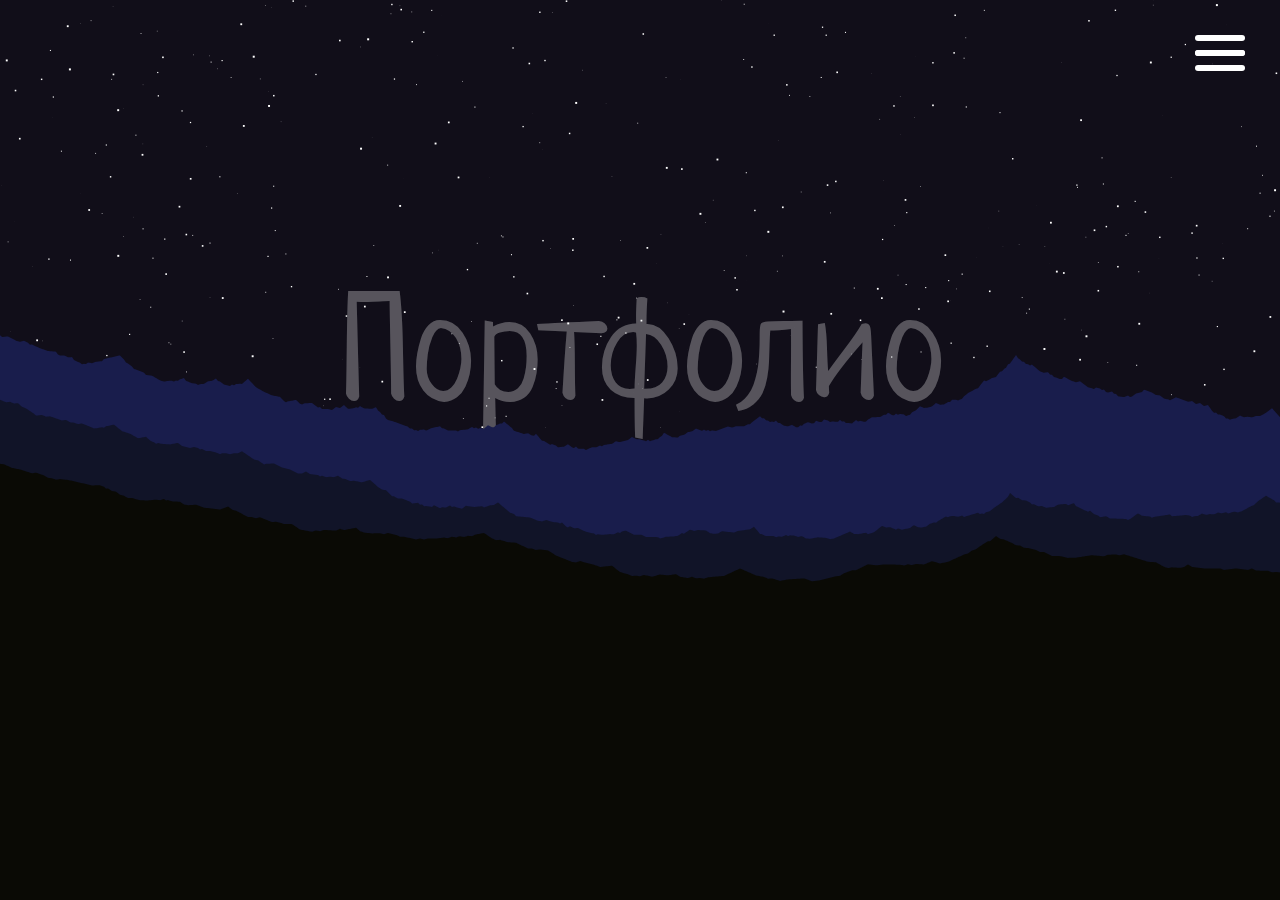
<file: index.html>
<!DOCTYPE html>
<html lang="en">
<head> 
    <meta charset="UTF-8">
    <title>Портфолио</title>
    <meta name="viewport" content="width=device-width, initial-scale=1">

    <link rel="stylesheet" href="style/style.css"> 
    <link rel="stylesheet" href="style/owl.carousel.min.css">
    <link rel="stylesheet" href="style/owl.theme.default.min.css">
    <link rel="shortcut icon" href="style/images/star-wars.svg" type="image/svg">
    <link href="https://fonts.googleapis.com/css2?family=Neucha&family=Open+Sans:wght@300;400;700&family=Roboto:wght@400;700&display=swap" rel="stylesheet">

    <script src="https://cdnjs.cloudflare.com/ajax/libs/popper.js/1.14.0/umd/popper.min.js"></script>
</head>
<body>

<canvas id="bgCanvas"></canvas>
<div class="zag">
    <h1 name="main">Портфолио</h1>
    <h1 class="" name="about_us">Профайл</h1>
    <h1 class="" name="works">Примеры</h1>
    <h1 class="" name="contacts">Контакты</h1>
</div>


<div class="main">
    <div class="main_row_1"></div>
    <div class="main_row_2">
        <div name="main" class="el_name_main"></div>
        <div name="about_us" class="el_name_about_us">
            <p>Здравствуйте, меня зовут Виталий приветствую вас на своём сайте портфолио. Я занимась HTML-версткой сайтов. У меня полностью кроссбраузерная и адаптивная вёрстка. Знаю HTML / CSS / JS / JQery / Bootstrap 4, верстаю по PSD или Figma. Так же могу скопировать и изменить стороний лендинг.</p>
        </div>
        <div name="works" class="el_name_works">
            <div class="carousel_work">
                <div class="owl-carousel owl-theme">
                    <div class="item car_bg">
                       <a  href="Project25/project25.html">
                           <img src="style/images/carousel_img_1.PNG" alt="">
                       </a>
                    </div>
                    <div class="item">
                        <a  href="Project22/project22.html">
                            <img src="style/images/carousel_img_2.PNG" alt="">
                        </a>
                    </div>
                    <div class="item">
                        <a  href="https://detlink.cc/">
                            <img src="style/images/carousel_img_3.PNG" alt="">
                        </a>
                    </div>
		    <div class="item">
                        <a  href="https://xn--80aa2ajt.xn--p1acf/index.html">
                            <img src="style/images/karma.PNG" alt="">
                        </a>
                    </div>
                </div>
            </div>    
        </div>
        <div name="contacts" class="el_name_contacts ">
            <div class="contact_display">
                <div class="telega_dis">
                    Мой телеграм: @AnimePoliceman
                </div>
                <div class="email_dis">
                    Моя почта: geri_337@mail.ru
                </div>
            </div>
            <div>
                <div class="vk">
                    <a href="https://vk.com/animepoliceman"><img src="style/images/icon.svg" alt=""></a>
                </div>
                <div class="telega">
                     <a href="##" name="1"><img src="style/images/telegram-logo.svg" alt=""></a>
                </div>
                <div class="email">
                     <a href="##" name="2"><img src="style/images/envelope.svg" alt=""></a>
                </div>
            </div>

        </div>
    </div>
</div>



<div class="menu">
    <div class="open">
        <div class="open_2">
            <span></span>
            <span></span>
            <span></span>
            <span></span>
        </div>
    </div>
    <div class="menu_main dis_none">
        <div class="nav">
            <a href="##" id="main" name="1">Главная</a>
            <a href="##" id="about_us" name="2">Обо мне</a>
            <a href="##" id="works" name="3">Примеры</a>
            <a href="##" id="contacts" name="4">Контакты</a>
        </div>
    </div>
</div>

<script type="text/javascript" src="JS/jquery-3.4.1.min.js"></script>

<script type="text/javascript">
     var check = true;
    
    $('.open_2').click(function(){
        if(check){
            $('.open span:eq(0)').addClass('dis');
            $('.open span:eq(3)').addClass('dis');
            $('.menu_main').removeClass('dis_none');
            $('.open span:eq(1)').css({'transform': 'rotate(45deg)' });
            $('.open span:eq(2)').css({'transform': 'rotate(-45deg)' });
            $('.menu_main').width(400);
            $('.menu_main').height(400);
            check = false;
        }else{
            $('.open span:eq(1)').css({'transform': 'rotate(0deg)' });
            $('.open span:eq(2)').css({'transform': 'rotate(0deg)' });
            $('.open span:eq(0)').removeClass('dis');
            $('.open span:eq(3)').removeClass('dis');
            $('.menu_main').width(100);
            $('.menu_main').height(100);
            check = true;
        };
    });
     $(document).mouseup(function (e){ 
		var div = $('.open_2'); 
		if (!div.is(e.target) 
		    && div.has(e.target).length === 0) { 
            $('.open span:eq(1)').css({'transform': 'rotate(0deg)' });
            $('.open span:eq(2)').css({'transform': 'rotate(0deg)' });
            $('.open span:eq(0)').removeClass('dis');
            $('.open span:eq(3)').removeClass('dis');
            $('.menu_main').width(100);
            $('.menu_main').height(100);
            check = true;
		}
	});
    
    var pred = 1;

    $('.zag h1').eq(pred-1).animate({opacity: 1},2500);
    $('.nav a').click(function(){
        var btn = $(this).attr('name');
        $('.zag h1').eq(btn-1).delay( 1000 ).animate({opacity: 1},2000);
        $('.zag h1').eq(pred-1).animate({opacity: 0},1000);
        $('.main_row_2>div').eq(btn-1).delay( 1000 ).animate({opacity: 1},2500);
        $('.main_row_2>div').eq(pred-1).animate({opacity: 0},1000);
        pred = btn;
    });
    
    
    $('.telega a').click(function(){
        $('.email_dis').animate({opacity: 0},500);
        $('.email_dis').css({'z-index': 50});
        $('.telega_dis').delay( 300 ).animate({opacity: 1},500);
        $('.telega_dis').css({'z-index': 500});
    });
    $('.email a').click(function(){
        $('.telega_dis').animate({opacity: 0},500);
        $('.telega_dis').css({'z-index': 50});
        $('.email_dis').delay( 300 ).animate({opacity: 1},500);
        $('.email_dis').css({'z-index': 500});
    });

</script>

<script type="text/javascript" src="JS/owl.carousel.min.js"></script>
<script type="text/javascript" src="JS/kod_2.js"></script>
<script type="text/javascript" src="JS/star.js"></script>
</body>
</html>
</file>
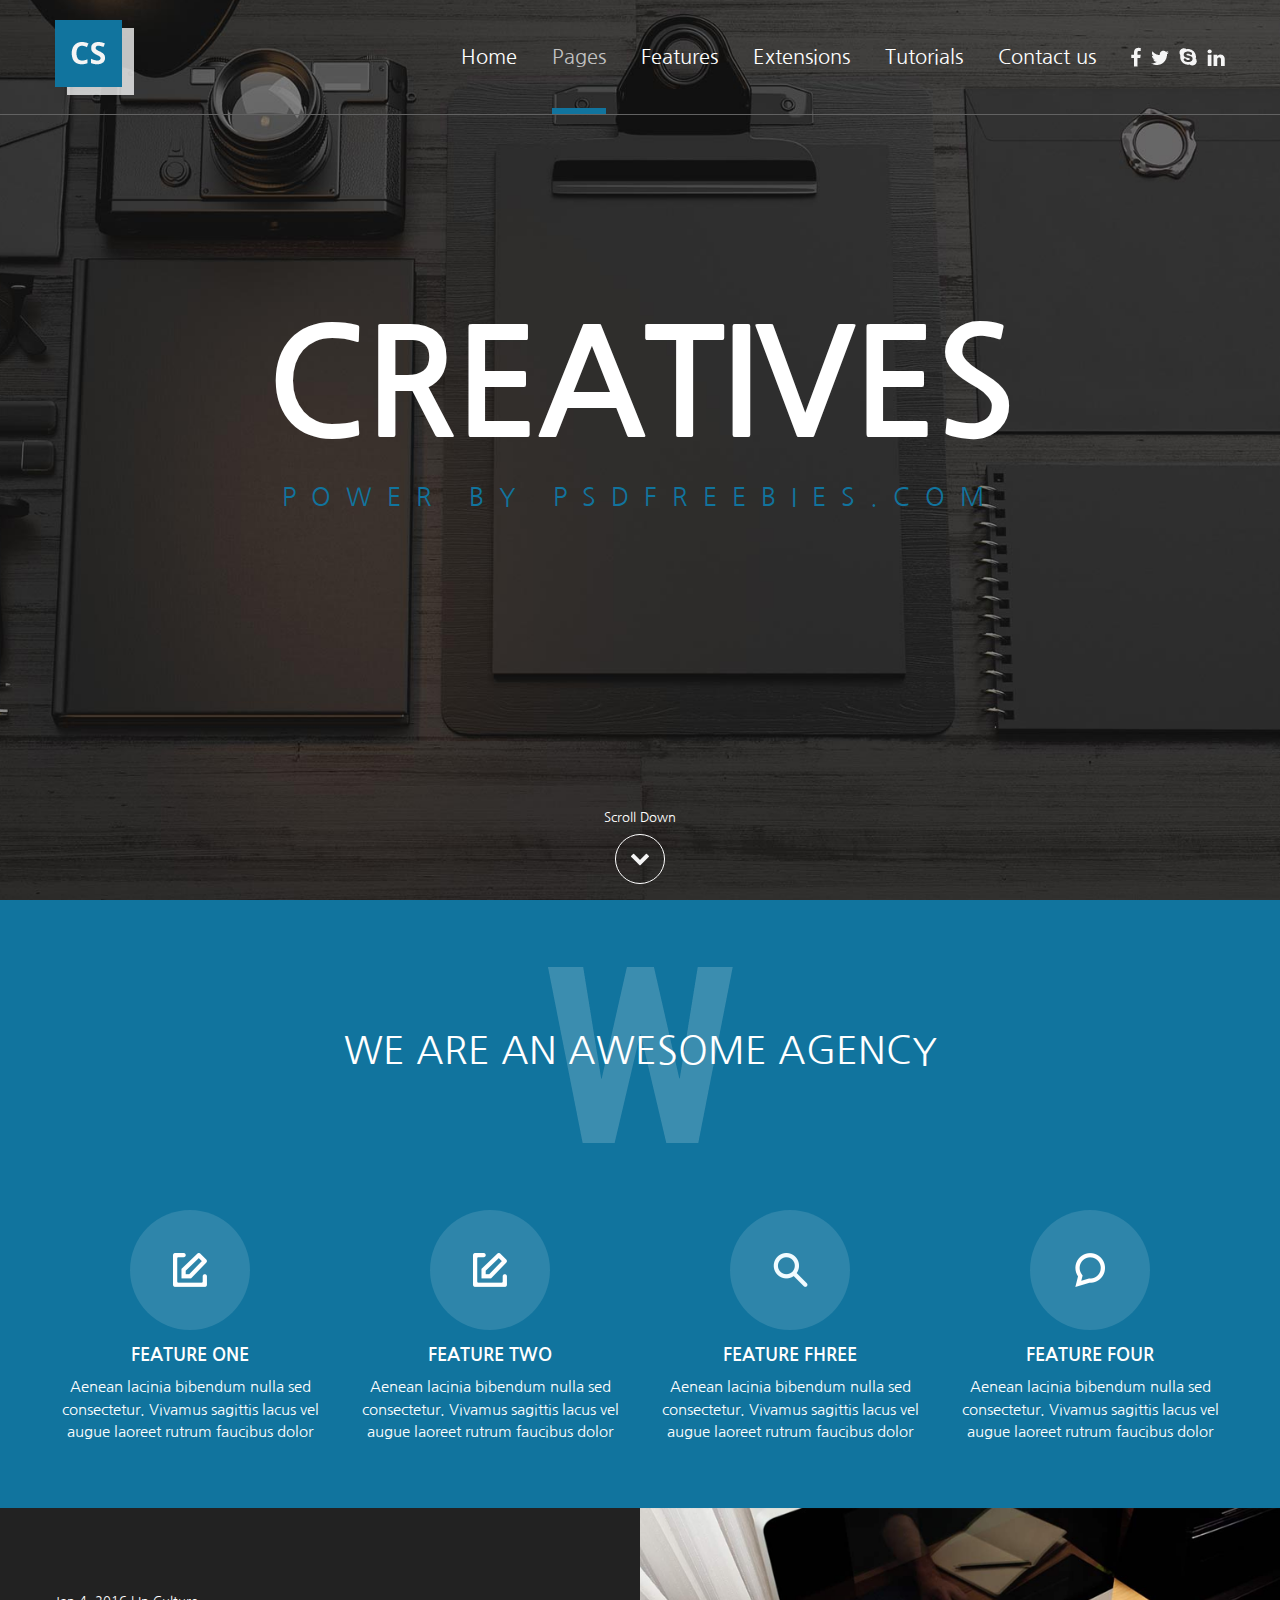
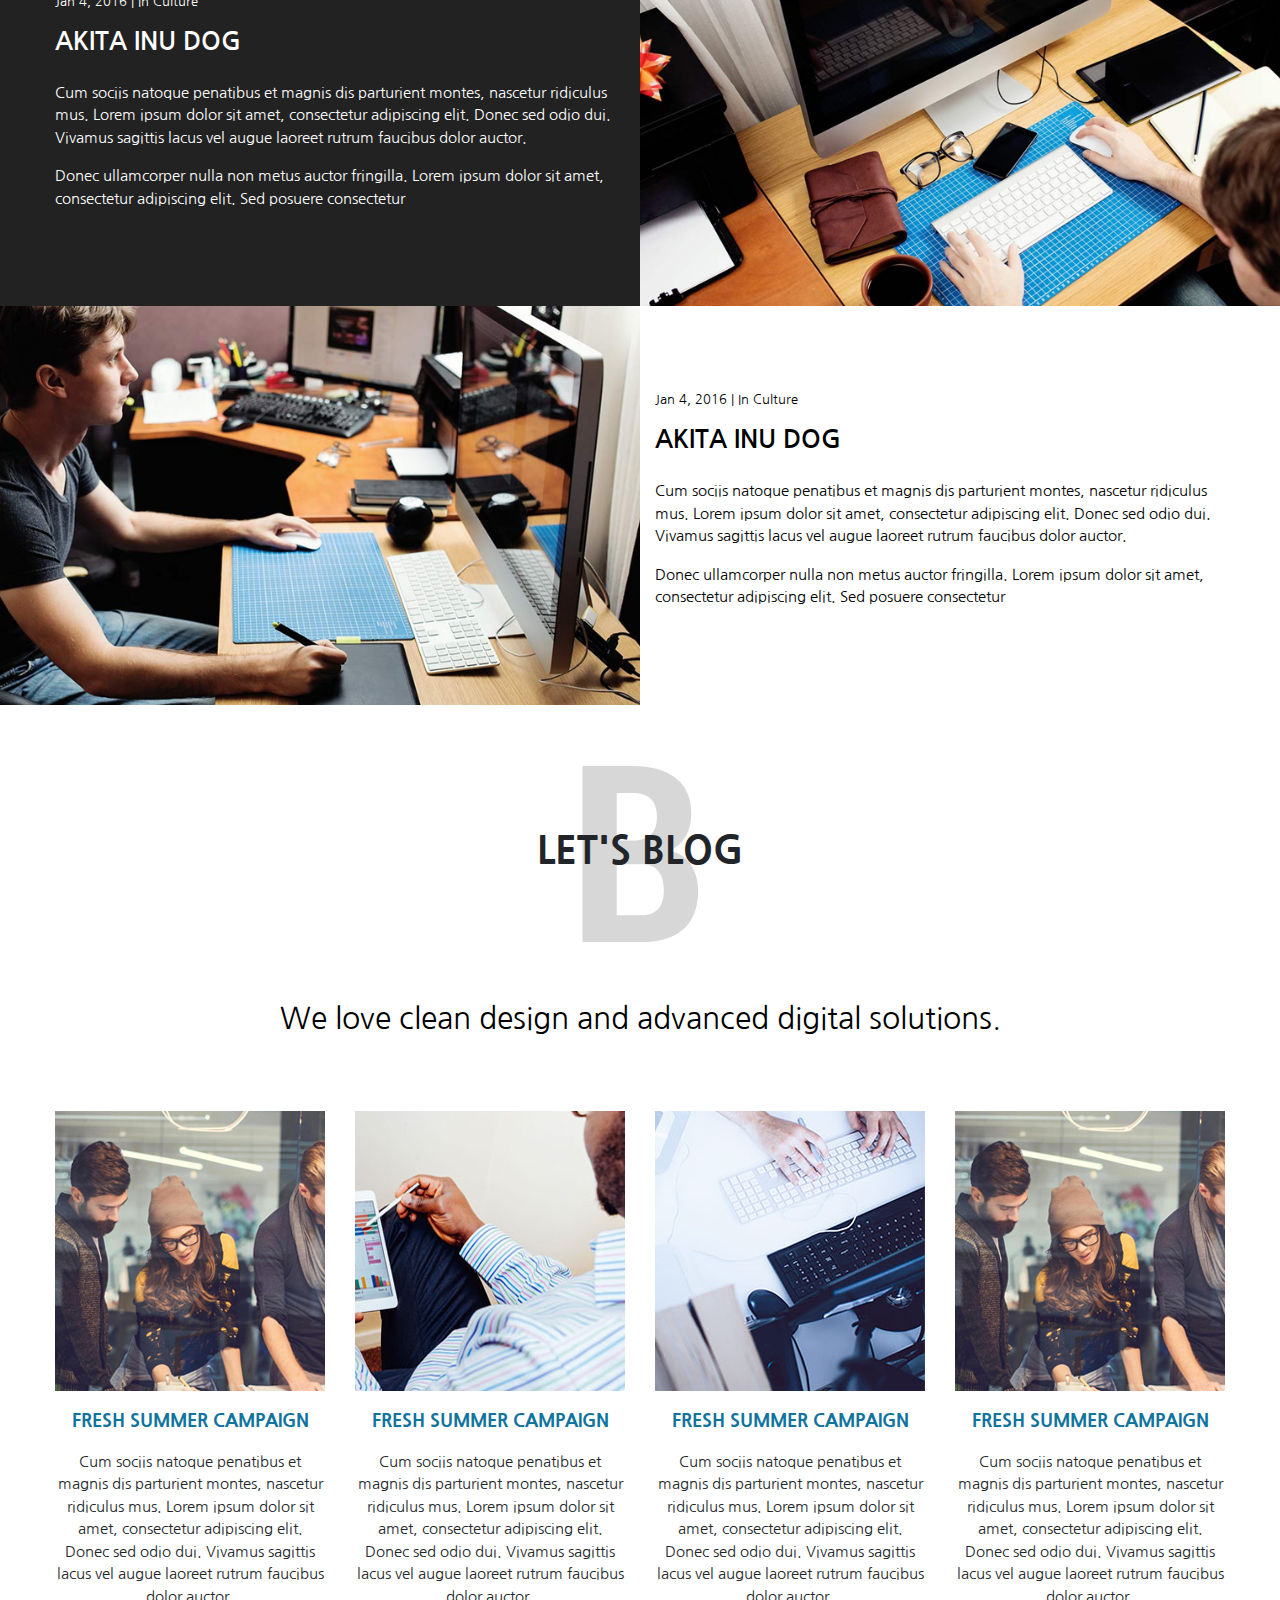
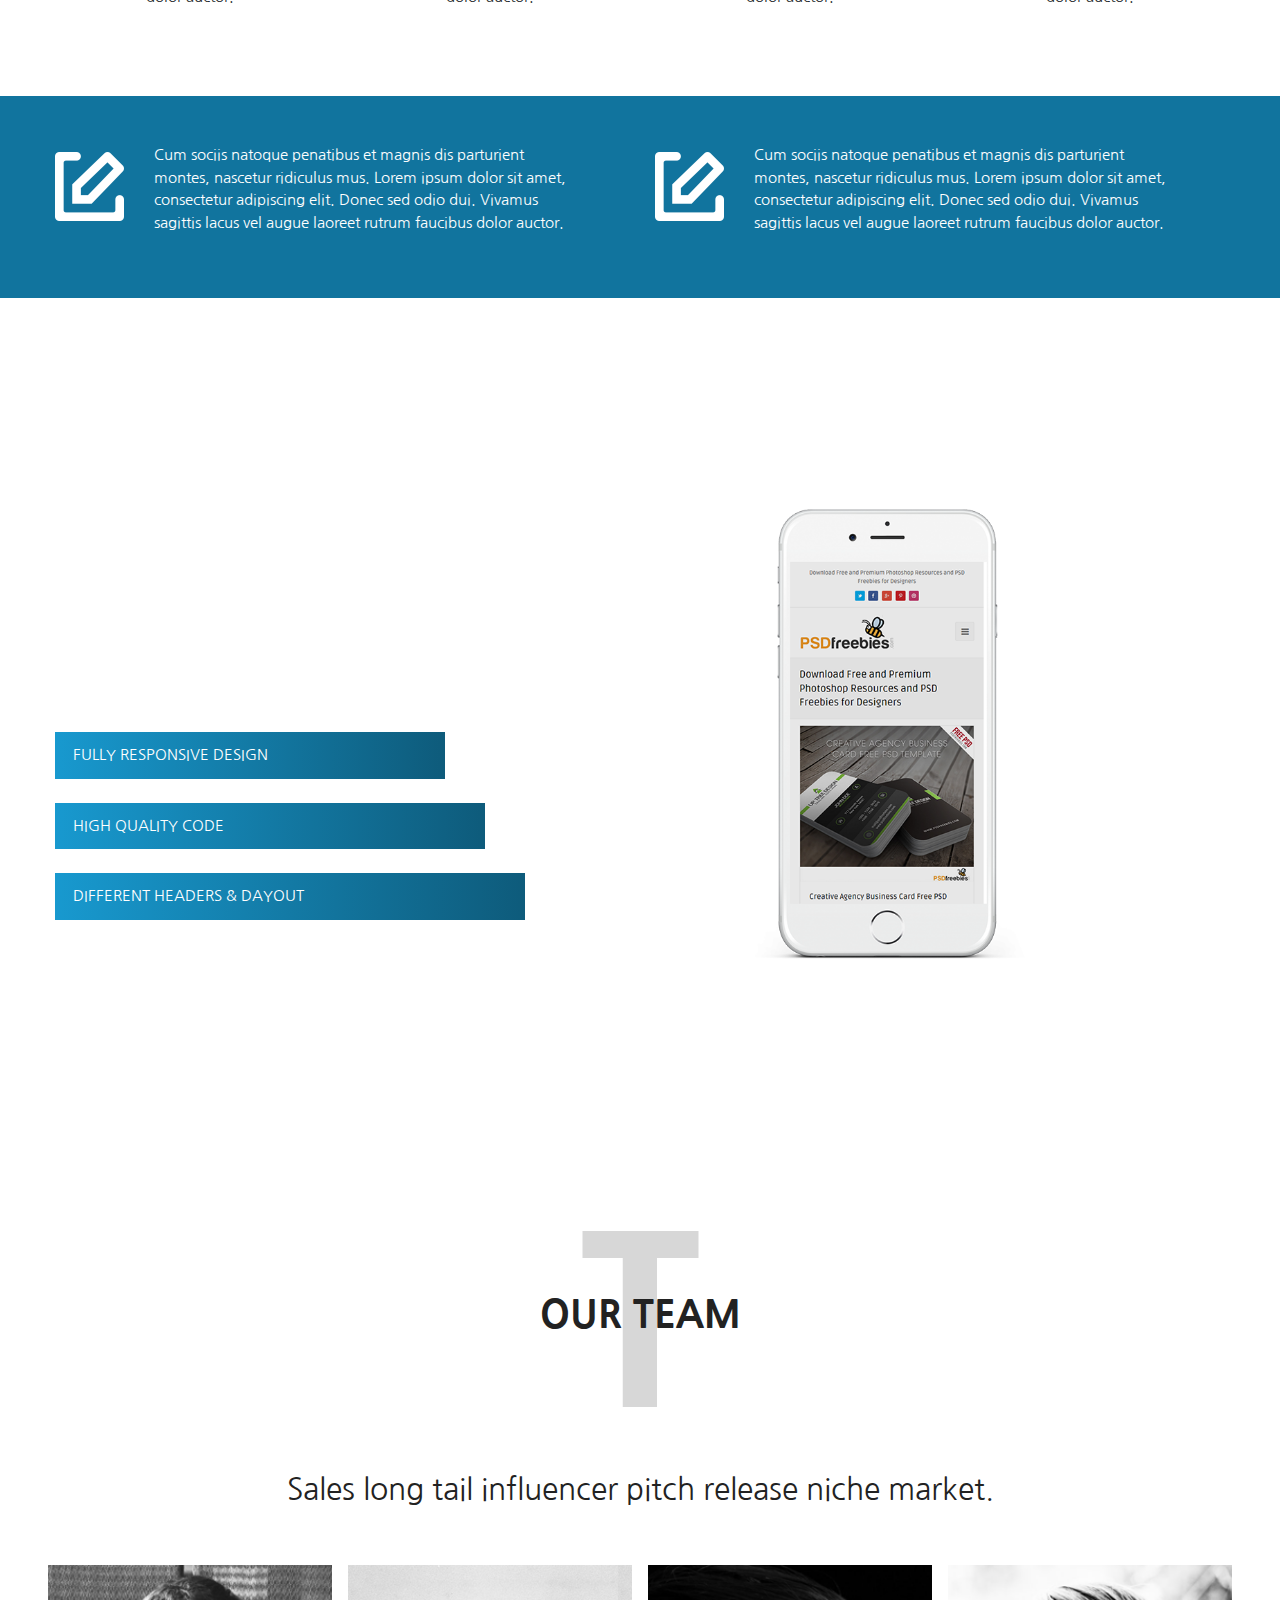
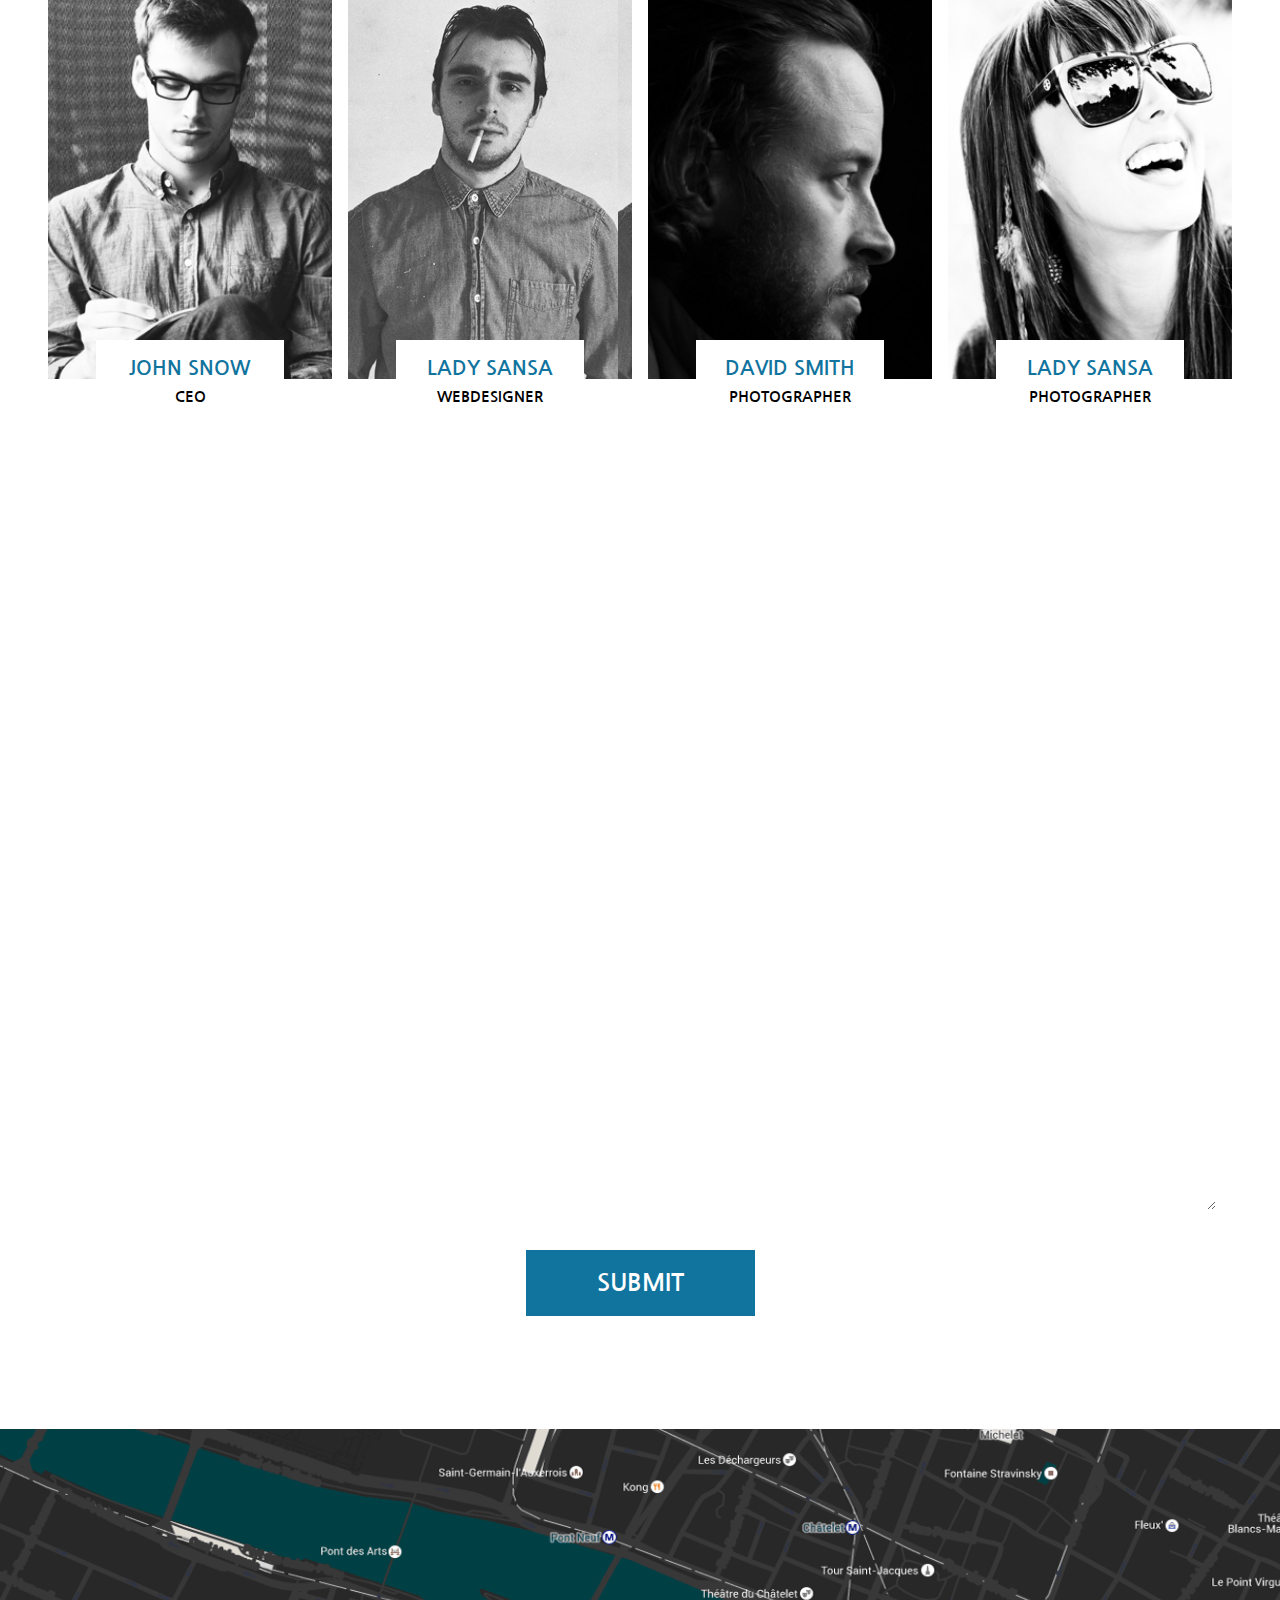
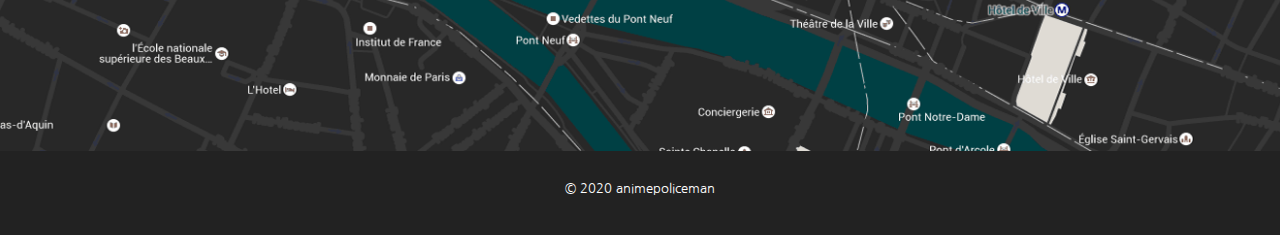
<file: Project22/project22.html>
<!DOCTYPE html>
<html lang="en">
<head> 
    <meta charset="UTF-8">
    <title>bootstrap 4 6</title>
    <meta name="viewport" content="width=device-width, initial-scale=1">
    <link href="https://fonts.googleapis.com/css2?family=Nanum+Gothic:wght@400;700;800&display=swap" rel="stylesheet">
    <link rel="stylesheet" href="style/style.css">
    <link rel="stylesheet" href="style/bootstrap.min.css">
    <script src="https://cdnjs.cloudflare.com/ajax/libs/popper.js/1.14.7/umd/popper.min.js" integrity="sha384-UO2eT0CpHqdSJQ6hJty5KVphtPhzWj9WO1clHTMGa3JDZwrnQq4sF86dIHNDz0W1" crossorigin="anonymous"></script>
</head>
<body>

<div class="container-fluid header d-flex flex-column">
    <div class="head_shapka">
        <div class="container d-flex flex-row justify-content-between align-items-center">
            <div>
                <img src="style/images/head_logo.png" alt="">
            </div>
            <div class="dropdown dropleft" style="display: none">
                <a data-toggle="dropdown"  class=" head_collapse_menu d-flex flex-column justify-content-between align-items-center " >
                    <img height="5px" width="35px" src="style/images/polosa_3.png" alt="">
                    <img height="5px" width="35px" src="style/images/polosa_3.png" alt="">
                    <img height="5px" width="35px" src="style/images/polosa_3.png" alt="">
                </a>
                <div class="dropdown-menu">
                    <a class="dropdown-item" href="../index.html">Home</a>
                    <a class="dropdown-item" href="#">Pages</a>
                    <a class="dropdown-item" href="#">Features</a>
                    <a class="dropdown-item" href="#">Extensions</a>
                    <a class="dropdown-item" href="#">Tutorials</a>
                    <a class="dropdown-item" href="#">Contact us</a>
                </div>
            </div>
            <div id="head_navs_hiden">
                <div class=" d-flex flex-row justify-content-between align-items-center head_navs">
                    <a href="../index.html">Home</a>
                    <a class="activ_vkladka" href="##">Pages</a>
                    <a href="##">Features</a>
                    <a href="##">Extensions</a>
                    <a href="##">Tutorials</a>
                    <a href="##">Contact us</a>
                    <div  class=" d-flex flex-row  align-items-center">
                        <img src="style/images/head_faceboook.png" alt="">
                        <img src="style/images/head_twi.png" alt="">
                        <img src="style/images/head_skype.png" alt="">
                        <img src="style/images/head_in.png" alt="">
                    </div>
                </div>
            </div>
        </div>
    </div>
    <div class="container d-flex flex-column justify-content-center  h-50 align-items-center head_zag text-center">
        <h1>Creatives</h1>
        <h5>Power by PSDfreebies.com</h5>
    </div>
    <div class="head_scroll pb-3  d-flex flex-column justify-content-end  align-items-center">
        <h6>Scroll Down</h6>
        <span  class="d-flex justify-content-center align-items-center" id="scroll_span">
            <img src="style/images/head_down.png" alt="">
        </span>  
    </div>
</div>
    
 <div class="container-fluid agency pt-5 pb-5">
     <div class="container">
         <div class="agency_w text-center mb-5">
             <h1>We Are An Awesome Agency</h1>
         </div>
         <div class="row">
             <div class="col-sm-6 col-md-3 text-center agency_col">
                 <div class="agency_img mx-auto d-flex justify-content-center align-items-center"><img src="style/images/agency_1.png" alt=""></div>
                 <h5>Feature one</h5>
                 <p>Aenean lacinia bibendum nulla sed consectetur. Vivamus sagittis lacus vel augue laoreet rutrum faucibus dolor </p>
             </div>
             <div class="col-sm-6 col-md-3 text-center agency_col">
                 <div class="agency_img mx-auto d-flex justify-content-center align-items-center"><img src="style/images/agency_1.png" alt=""></div>
                 <h5>Feature two</h5>
                 <p>Aenean lacinia bibendum nulla sed consectetur. Vivamus sagittis lacus vel augue laoreet rutrum faucibus dolor </p>
             </div>
             <div class="col-sm-6 col-md-3 text-center agency_col">
                 <div class="agency_img mx-auto d-flex justify-content-center align-items-center"><img src="style/images/agency_3.png" alt=""></div>
                 <h5>Feature fhree</h5>
                 <p>Aenean lacinia bibendum nulla sed consectetur. Vivamus sagittis lacus vel augue laoreet rutrum faucibus dolor </p>
             </div>
             <div class="col-md-3 col-sm-6 text-center agency_col">
                 <div class="agency_img mx-auto d-flex justify-content-center align-items-center"><img src="style/images/agency_4.png" alt=""></div>
                 <h5>Feature four</h5>
                 <p>Aenean lacinia bibendum nulla sed consectetur. Vivamus sagittis lacus vel augue laoreet rutrum faucibus dolor </p>
             </div>
         </div>
     </div>
 </div> 

<div class="container-fluid akita">
    <div class="container">
        <div class="row">
            <div class="col-sm-6">
                <div class="akita_col_1 text-lefl">
                    <span>Jan 4, 2016   |   In Culture</span>
                    <h1>Akita Inu Dog</h1>
                    <p>Cum sociis natoque penatibus et magnis dis parturient montes, nascetur ridiculus mus. Lorem ipsum dolor sit amet, consectetur adipiscing elit. Donec sed odio dui. Vivamus sagittis lacus vel augue laoreet rutrum faucibus dolor auctor.</p>
                    <p>Donec ullamcorper nulla non metus auctor fringilla. Lorem ipsum dolor sit amet, consectetur adipiscing elit. Sed posuere consectetur </p>
                </div>
            </div>
            <div class="col-sm-6 akita_col_reletive">
                <div class="akita_col_2"></div>
            </div>
        </div>
    </div>
</div>

<div class="container-fluid akita_2">
    <div class="container">
        <div class="row">
            <div class="col-sm-6 akita_2_col_reletive">
                <div class="akita_2_col_2"></div>
            </div>
            <div class="col-sm-6">
                <div class="akita_2_col_1 text-lefl">
                    <span>Jan 4, 2016   |   In Culture</span>
                    <h1>Akita Inu Dog</h1>
                    <p>Cum sociis natoque penatibus et magnis dis parturient montes, nascetur ridiculus mus. Lorem ipsum dolor sit amet, consectetur adipiscing elit. Donec sed odio dui. Vivamus sagittis lacus vel augue laoreet rutrum faucibus dolor auctor.</p>
                    <p>Donec ullamcorper nulla non metus auctor fringilla. Lorem ipsum dolor sit amet, consectetur adipiscing elit. Sed posuere consectetur </p>
                </div>
            </div>
        </div>
    </div>
</div>

<div class="container pt-5 pb-5 blog text-center">
    <div class="blog_zag text-center">
        <h1>Let's blog</h1>
    </div>
    <span class="">We love clean design and advanced digital solutions.</span>
    <div class="row">
        <div class="col-lg-3 col-md-6 col-12 text-center">
            <img class="img-fluid" src="style/images/blog_img_1.png" alt="">
            <h3>Fresh Summer Campaign</h3>
            <p>Cum sociis natoque penatibus et magnis dis parturient montes, nascetur ridiculus mus. Lorem ipsum dolor sit amet, consectetur adipiscing elit. Donec sed odio dui. Vivamus sagittis lacus vel augue laoreet rutrum faucibus dolor auctor.</p>
        </div>
        <div class="col-lg-3 col-md-6 col-12 text-center">
            <img class="img-fluid" src="style/images/blog_img_2.png" alt="">
            <h3>Fresh Summer Campaign</h3>
            <p>Cum sociis natoque penatibus et magnis dis parturient montes, nascetur ridiculus mus. Lorem ipsum dolor sit amet, consectetur adipiscing elit. Donec sed odio dui. Vivamus sagittis lacus vel augue laoreet rutrum faucibus dolor auctor.</p>
        </div>
        <div class="col-lg-3 col-md-6 col-12 text-center">
            <img class="img-fluid" src="style/images/blog_img_3.png" alt="">
            <h3>Fresh Summer Campaign</h3>
            <p>Cum sociis natoque penatibus et magnis dis parturient montes, nascetur ridiculus mus. Lorem ipsum dolor sit amet, consectetur adipiscing elit. Donec sed odio dui. Vivamus sagittis lacus vel augue laoreet rutrum faucibus dolor auctor.</p>
        </div>
        <div class="col-lg-3 col-md-6 col-12 text-center">
            <img class="img-fluid" src="style/images/blog_img_1.png" alt="">
            <h3>Fresh Summer Campaign</h3>
            <p>Cum sociis natoque penatibus et magnis dis parturient montes, nascetur ridiculus mus. Lorem ipsum dolor sit amet, consectetur adipiscing elit. Donec sed odio dui. Vivamus sagittis lacus vel augue laoreet rutrum faucibus dolor auctor.</p>
        </div>
    </div>
</div>

<div class="container-fluid pt-5 pb-5" style="background-color: #11749e">
    <div class="container">
        <div class="row">
            <div class="col-md-6">
                <div class="cum d-flex ">
                    <img class="img-fluid" src="style/images/cum_img.png" alt="">
                    <p>Cum sociis natoque penatibus et magnis dis parturient montes, nascetur ridiculus mus. Lorem ipsum dolor sit amet, consectetur adipiscing elit. Donec sed odio dui. Vivamus sagittis lacus vel augue laoreet rutrum faucibus dolor auctor.</p>
                </div>
            </div>
            <div class="col-md-6">
                <div class="cum d-flex">
                    <img class="img-fluid" src="style/images/cum_img.png" alt="">
                    <p>Cum sociis natoque penatibus et magnis dis parturient montes, nascetur ridiculus mus. Lorem ipsum dolor sit amet, consectetur adipiscing elit. Donec sed odio dui. Vivamus sagittis lacus vel augue laoreet rutrum faucibus dolor auctor.</p>
                </div>
            </div>
        </div>
    </div>
</div>

<div class="container-fluid dog">
    <div class="container h-100 d-flex align-items-center pt-5 pb-5">
        <div class="row h-100">
            <div class="col-lg-5 col-sm-7 h-100">
                <div class="dog_col_1 d-flex justify-content-center flex-column h-100">
                    <h1>Akita Inu Dog</h1>
                    <p>Cum sociis natoque penatibus et magnis dis parturient montes, nascetur ridiculus mus. Lorem ipsum dolor sit amet, consectetur adipiscing elit. Donec sed odio dui. Vivamus sagittis lacus vel augue laoreet rutrum faucibus dolor auctor.</p>
                    <div class="d-flex flex-column">
                        <div class="dog_span_1"><span>Fully Responsive Design</span></div>
                        <div class="dog_span_2"><span>High Quality Code</span></div>
                        <div class="dog_span_3"><span>Different Headers &amp; Dayout</span></div>
                    </div>
                </div>
            </div>
            <div class="col-lg-3 offset-lg-2 col-sm-5 dog_img h-100">
                <div class="d-flex align-items-center justify-content-center h-100"><img class="img-fluid" src="style/images/dog_phone.png" alt=""></div>
            </div>
        </div>
    </div>
</div>


<div class="container-fluid team pt-5 pb-5">
    <div class="container pb-5">
        <div class="team_zag text-center">
            <h1>Our Team</h1>
        </div>
        <h3> Sales long tail influencer pitch release niche market.</h3>
        <div class="row">
            <div class="col-md-3 col-sm-6 p-2 mb-4">
                <div class="team_col_1 text-center">
                    <div class="h-100 pl-5 pr-5 flex-column d-flex justify-content-end">
                        <div class="team_col_down pt-3">
                            <h4 class="team_h4">JOHN SNOW</h4>
                            <h6 class="team_h6"> CEO</h6>
                        </div>
                    </div>
                </div>
            </div>
            <div class="col-md-3 col-sm-6 p-2 mb-4">
                <div class="team_col_2 text-center">
                     <div class="h-100 pl-5 pr-5 flex-column d-flex justify-content-end">
                        <div class="team_col_down pt-3">
                            <h4 class="team_h4">LADY SANSA</h4>
                            <h6 class="team_h6"> WebDesigner</h6>
                        </div>
                    </div>
                </div>
            </div>
            <div class="col-md-3 col-sm-6 p-2 mb-4">
                <div class="team_col_3 text-center">
                     <div class="h-100 pl-5 pr-5 flex-column d-flex justify-content-end">
                        <div class="team_col_down pt-3">
                            <h4 class="team_h4">DAVID SMITH</h4>
                            <h6 class="team_h6">Photographer</h6>
                        </div>
                    </div>
                </div>
            </div>
            <div class="col-md-3 col-sm-6 p-2 mb-4">
                <div class="team_col_4 text-center">
                     <div class="h-100 pl-5 pr-5 flex-column d-flex justify-content-end">
                        <div class="team_col_down pt-3">
                            <h4 class="team_h4">LADY SANSA</h4>
                            <h6 class="team_h6">Photographer</h6>
                        </div>
                    </div>
                </div>
            </div>
        </div>
    </div>
</div>

<div class="container-fluid we_fon pt-5 pb-5">
    <div class="container">
        <div class="we_zag text-center">
            <h1>We’d love to hear about your project.</h1>
        </div>
        <div class="row">
            <div class="col-md-4 mb-4">
                <div class="pl-2 pr-2">
                    <input type="name" class="we_name" id="name" placeholder="Name" name="name">
                </div>
            </div>
            <div class="col-md-4 mb-4">
                <div class="pl-2 pr-2">
                    <input type="email" class="we_email" id="email" placeholder="Email" name="email">
                </div>
            </div>
            <div class="col-md-4 mb-4">
                <div class="pl-2 pr-2">
                    <input type="phone" class="we_phone" id="phone" placeholder="Phone" name="phone">
                </div>
            </div>
            <div class="col-12">
                <div class=" pl-2 pr-2">
                     <textarea  class="we_mess" rows="8" placeholder="Message" id="comment"></textarea>
                </div>
            </div>
        </div>
        <div class="text-center mt-5">
            <a href="#" class="we_btn">submit</a>
        </div>
    </div>
</div>

<div class="container-fluid map"></div>

<div class="container-fluid end text-center">
    <h5>© 2020 animepoliceman</h5>
</div>

<script type="text/javascript" src="JS/jquery-3.4.1.min.js"></script>
<script src="JS/bootstrap.min.js"></script>


<script type="text/javascript">
    var check = true;
    $('.head_collapse_menu').click(function(){
        if(check){
            $('.head_collapse_menu').css({'transform' : 'rotate(90deg)', 'transition':'0.3s'});
            check = false;
        }else{
             $('.head_collapse_menu').css({'transform' : 'rotate(0deg)','transition':'0.3s'});
             check = true;
        }
    });
    
     $(document).mouseup(function (e){ 
		var div = $(".head_collapse_menu"); 
		if (!div.is(e.target) 
		    && div.has(e.target).length === 0) { 
			$('.head_collapse_menu').css({'transform' : 'rotate(0deg)','transition':'0.3s'});
             check = true; 
		}
	});
    
    
    $('#scroll_span').click(function(){
        
        var tat = $('.agency').offset().top;
        $('html').animate({scrollTop : tat},500);
    });

</script>

</body>
</html>
</file>
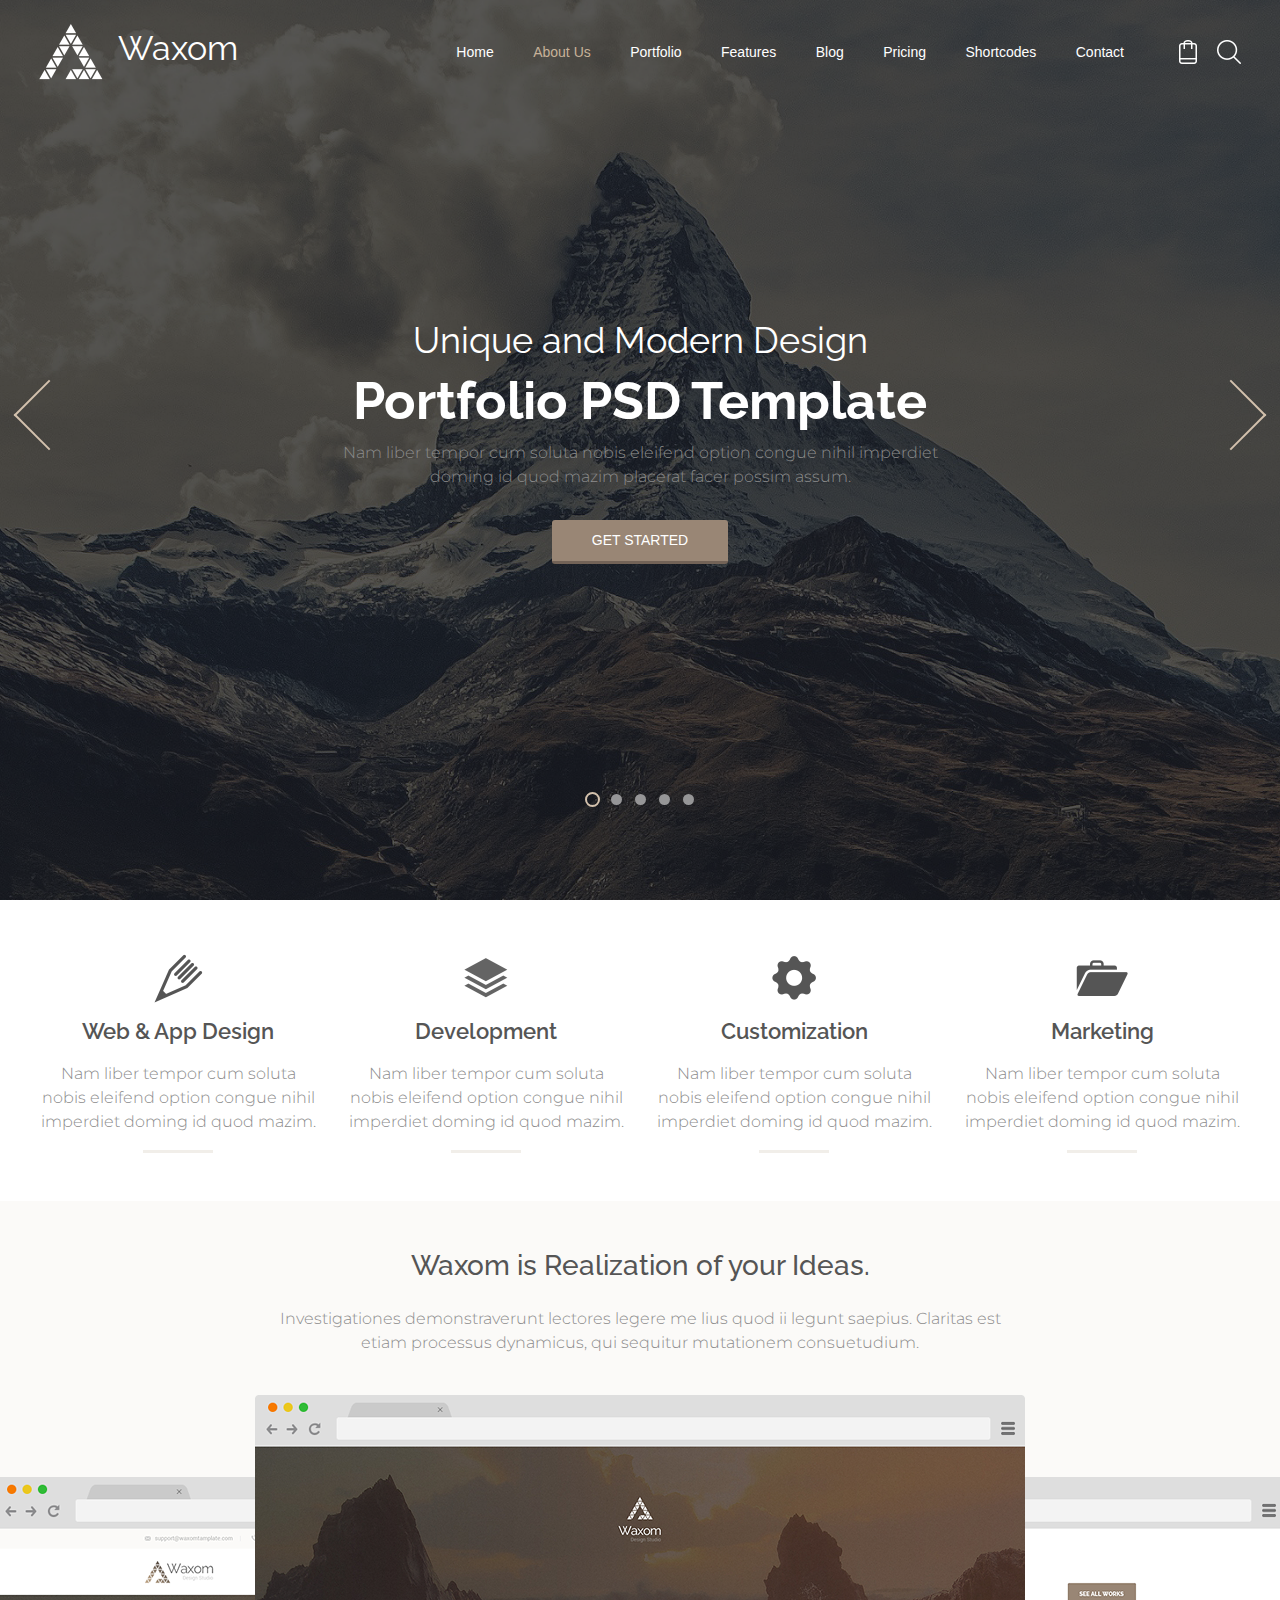
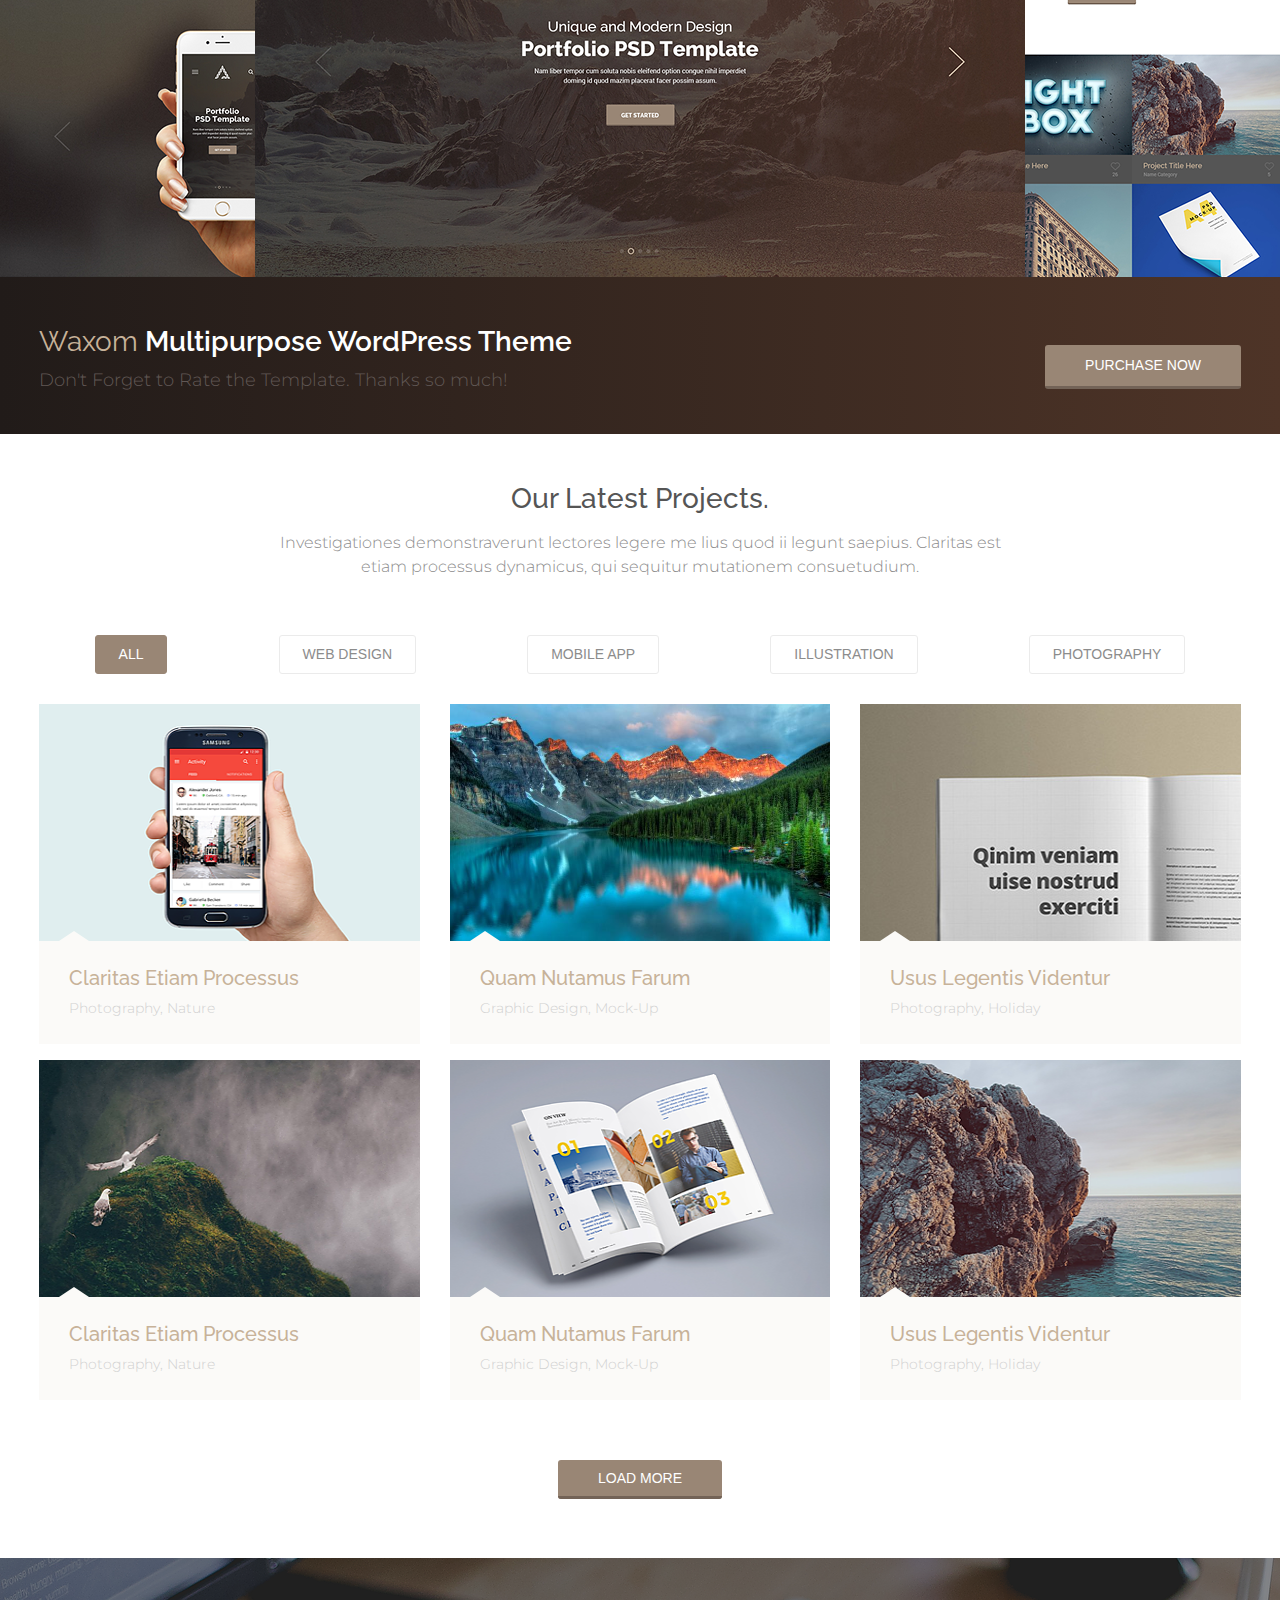
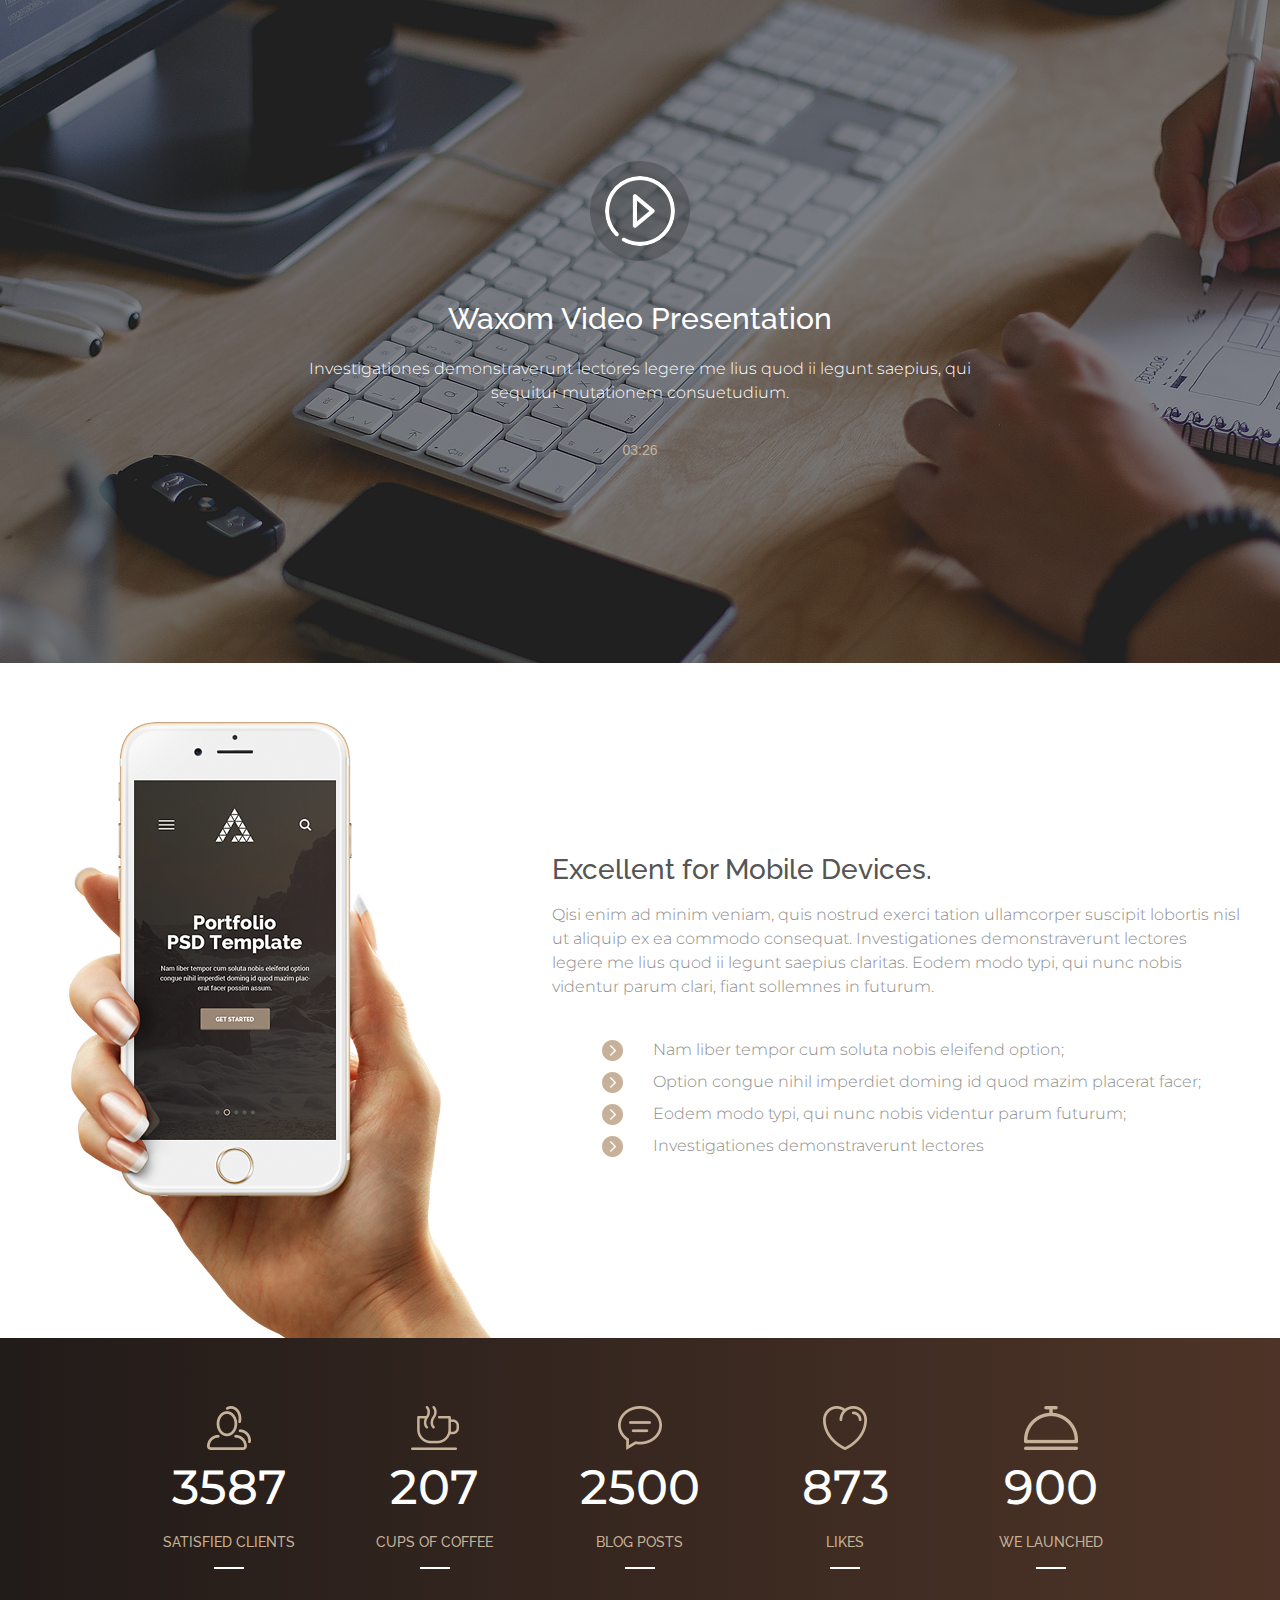
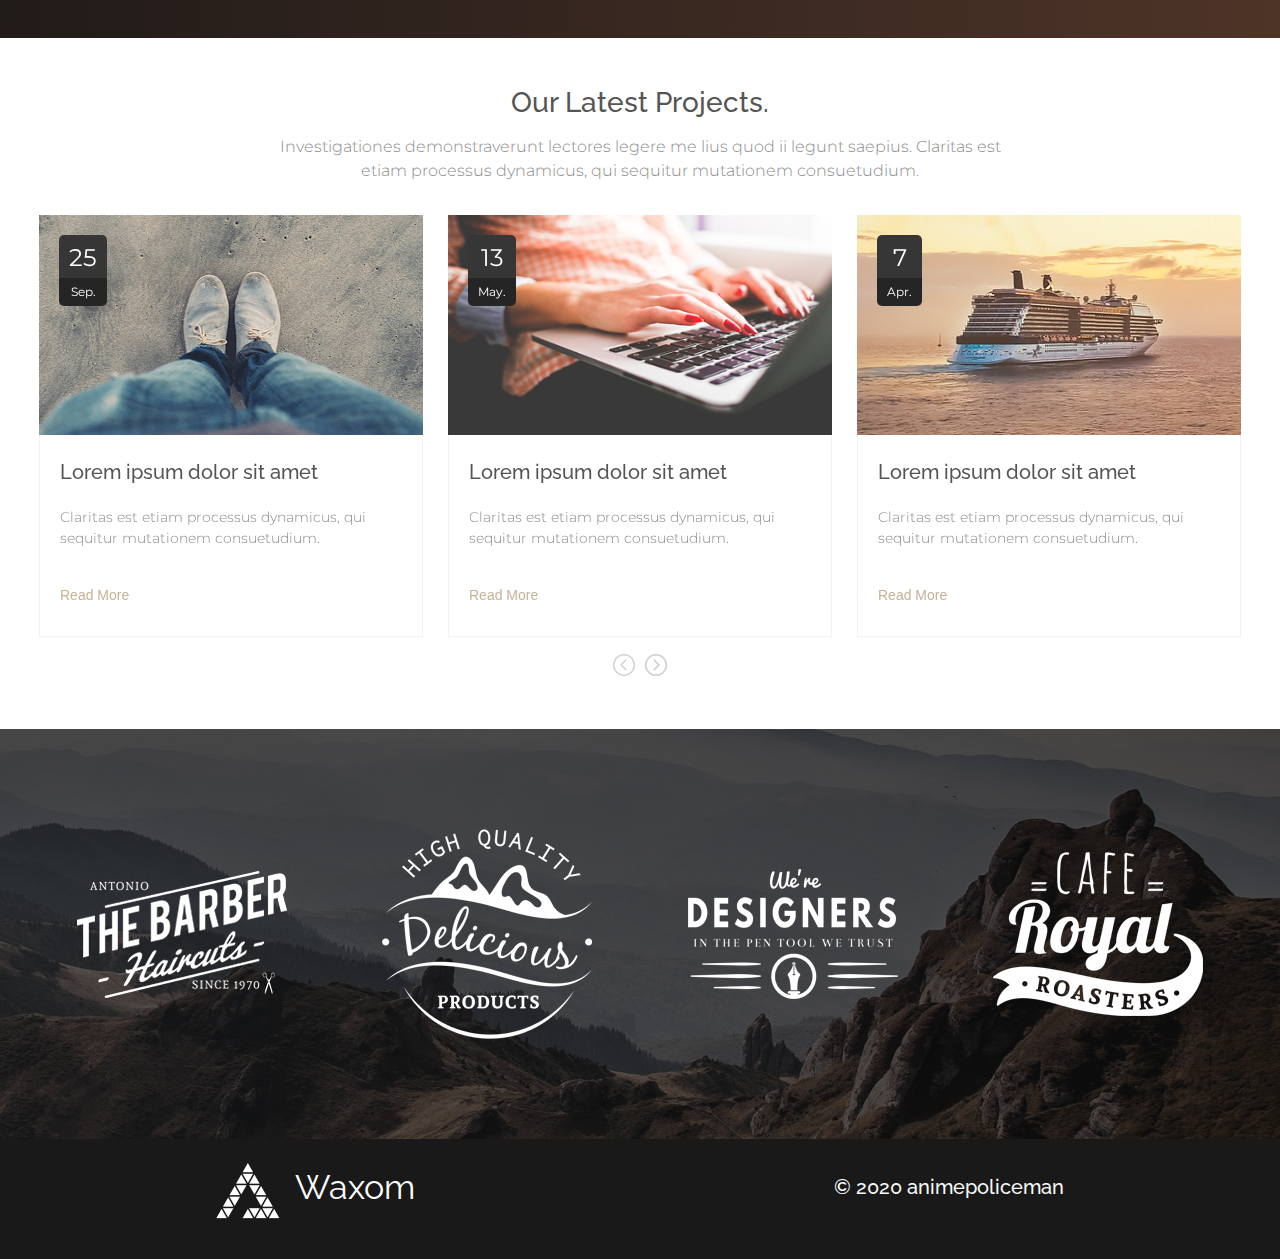
<file: Project25/project25.html>
<!DOCTYPE html>
<html lang="en">
<head> 
    <meta charset="UTF-8">
    <title>bootstrap 4 9</title>
    <meta name="viewport" content="width=device-width, initial-scale=1">
    <link href="https://fonts.googleapis.com/css2?family=Montserrat:wght@300&family=Raleway:wght@400;500;600;700;800&display=swap" rel="stylesheet">
    <link rel="stylesheet" href="style/style.css">
    <link rel="stylesheet" href="style/bootstrap.min.css">
    <link rel="stylesheet" href="style/owl.carousel.min.css">
    <link rel="stylesheet" href="style/owl.theme.default.min.css">
</head>
<body>
<div class="container-fluid header header_bg_1" id="header">
    <div class="container" style="position: relative;">
        <div class="head_navbar pt-4 pb-4 d-flex align-items-center justify-content-between">
            <div class="head_logo d-flex align-items-center">
                <img src="style/images/head_logo.png" alt="">
                <h4 class="head_none">Waxom</h4>
            </div>
            <div class="head_menu d-flex">
                <div class="head_link">
                    <a class="head_link_item" href="../index.html">Home</a>
                    <a class="head_link_item head_link_active" href="#">About Us</a>
                    <a class="head_link_item" href="##">Portfolio</a>
                    <a class="head_link_item" href="##">Features</a>
                    <a class="head_link_item" href="##">Blog</a>
                    <a class="head_link_item" href="##">Pricing</a>
                    <a class="head_link_item" href="##">Shortcodes</a>
                    <a class="head_link_item" href="##">Contact</a>
                </div>
                <div class="head_icon d-flex dropdown">
                    <a class="head_d_none" data-toggle="dropdown" href="#" id="head_d_none"><img src="style/images/head_menu_5.png" alt=""></a>
                    <div class="dropdown-menu">
                        <a class="dropdown-item" href="../index.html">Home</a>
                        <a class="dropdown-item head_link_active" href="##">About Us</a>
                        <a class="dropdown-item" href="##">Portfolio</a>
                        <a class="dropdown-item" href="##">Features</a>
                        <a class="dropdown-item" href="##">Blog</a>
                        <a class="dropdown-item" href="##">Pricing</a>
                        <a class="dropdown-item" href="##">Shortcodes</a>
                        <a class="dropdown-item" href="##">Contact</a>
                    </div>
                    <a href="#"><img src="style/images/head_icon-cart.png" alt=""></a>
                    <a href="#"><img src="style/images/head_icon-search.png" alt=""></a>
                </div>
            </div>
        </div>
        <div class="head_promo d-flex text-center flex-column align-items-center justify-content-center">
            <h2>Unique and Modern Design</h2>
            <h1>Portfolio PSD Template</h1>
            <p>Nam liber tempor cum soluta nobis eleifend option congue nihil imperdiet doming id quod mazim placerat facer possim assum.</p>
            <a href="">Get Started</a>
        </div>
        <div class="head_prev"></div>
        <div class="head_next"></div>
        <div class="head_tochki">
            <div class="d-flex  align-items-center justify-content-around">
                <div><span name="1" class="head_tochki_active"></span></div>
                <div><span name="2"></span></div>
                <div><span name="3"></span></div>
                <div><span name="4"></span></div>
                <div><span name="5"></span></div>
            </div>
        </div>       
    </div>
</div>  

<div class="container pt-5 pb-5">
    <div class="row">
        <div class="col-md-3 col-sm-6">
            <a class="navid text-center d-flex flex-column align-items-center" href="#">
                <div class="navid_img_1"></div>
                <h5>Web &amp; App Design</h5>
                <p>Nam liber tempor cum soluta nobis eleifend option congue nihil imperdiet doming id quod mazim.</p>
                <span></span>
            </a>
        </div>
        <div class="col-md-3 col-sm-6">
            <a class="navid text-center d-flex flex-column align-items-center" href="#">
                <div class="navid_img_2"></div>
                <h5>Development</h5>
                <p>Nam liber tempor cum soluta nobis eleifend option congue nihil imperdiet doming id quod mazim.</p>
                <span></span>
            </a>
        </div>
        <div class="col-md-3 col-sm-6">
            <a class="navid text-center d-flex flex-column align-items-center" href="#">
                <div class="navid_img_3"></div>
                <h5>Customization</h5>
                <p>Nam liber tempor cum soluta nobis eleifend option congue nihil imperdiet doming id quod mazim.</p>
                <span></span>
            </a>
        </div>
        <div class="col-md-3 col-sm-6">
            <a class="navid text-center d-flex flex-column align-items-center" href="#">
                <div class="navid_img_4"></div>
                <h5>Marketing</h5>
                <p>Nam liber tempor cum soluta nobis eleifend option congue nihil imperdiet doming id quod mazim.</p>
                <span></span>
            </a>
        </div>
    </div>
</div>

<div class="container-fluid pt-5" style="background-color: #fbfaf8">
    <div class="container text-center" style="position: relative;">
        <h3>Waxom is Realization of your Ideas.</h3>
        <p class="mx-auto pb-4 pt-3" style="max-width: 770px;">Investigationes demonstraverunt lectores legere me lius quod ii legunt saepius. Claritas est etiam processus dynamicus, qui sequitur mutationem consuetudium.</p>
        <div>
            <img src="style/images/waxom_img_1.png" alt="" class="waxom_img_left img-fluid">
            <img src="style/images/waxom_img_2.png" alt="" class="waxom_img_center img-fluid">
            <img src="style/images/waxom_img_3.png" alt="" class="waxom_img_right img-fluid">
        </div>
    </div>
</div>

<div class="container-fluid gardient">
    <div class="container pt-5 pb-4">
       <div class="d-flex w-100 justify-content-between align-items-center flex-wrap">
            <div class="gardient_text">
                <h4><span>Waxom </span> Multipurpose WordPress Theme</h4>
                <p>Don't Forget to Rate the Template. Thanks so much!</p>
            </div>
            <a class="gardient_btn" href="#">Purchase Now</a>
        </div>
    </div>
</div>  


<div class="container-fluid pt-5 pb-5">
    <div class="container our text-center">
        <h3>Our Latest Projects.</h3>
        <p style="max-width: 770px;" class="pt-2 pb-3 mx-auto">Investigationes demonstraverunt lectores legere me lius quod ii legunt saepius. Claritas est etiam processus dynamicus, qui sequitur mutationem consuetudium.</p>
        <div class="our_nav d-flex flex-row mx-auto justify-content-around flex-wrap">
            <a href="##" name="all" class="our_nav_item our_nav_active">all</a>
            <a href="##" name="web_design" class="our_nav_item">Web Design</a>
            <a href="##" name="mobile_app" class="our_nav_item">Mobile App</a>
            <a href="##" name="illustration" class="our_nav_item">Illustration</a>
            <a href="##" name="photography" class="our_nav_item">Photography</a>
        </div>
        <div class="our_galer">
            <div class="row flex-wrap our_galer_act" id="all" name="all">
                <div class="col-lg-4 col-sm-6">
                    <div class="our_galer_item">
                        <div class="our_galer_item_img">
                            <img class="img-fluid" src="style/images/our_gal_img1.png" alt="">
                            <span></span>
                            <div class="our_galer_item_img_serch">
                                <div class="d-flex flex-row justify-content-around ">
                                    <div class="our_galer_item_img_serch_el1"></div>
                                    <div class="our_galer_item_img_serch_el2"></div>
                                </div>
                            </div>
                        </div>
                        <h5>Claritas Etiam Processus</h5>
                        <p>Photography, Nature</p>
                    </div>
                </div>
                <div class="col-lg-4 col-sm-6">
                    <div class="our_galer_item">
                        <div class="our_galer_item_img">
                            <img class="img-fluid" src="style/images/our_gal_img2.png" alt="">
                            <span></span>
                            <div class="our_galer_item_img_serch">
                                <div class="d-flex flex-row justify-content-around ">
                                    <div class="our_galer_item_img_serch_el1"></div>
                                    <div class="our_galer_item_img_serch_el2"></div>
                                </div>
                            </div>
                        </div>
                        <h5>Quam Nutamus Farum</h5>
                        <p>Graphic Design, Mock-Up</p>
                    </div>
                </div>
                <div class="col-lg-4 col-sm-6">
                    <div class="our_galer_item">
                        <div class="our_galer_item_img">
                            <img class="img-fluid" src="style/images/our_gal_img3.png" alt="">
                            <span></span>
                            <div class="our_galer_item_img_serch">
                                <div class="d-flex flex-row justify-content-around ">
                                    <div class="our_galer_item_img_serch_el1"></div>
                                    <div class="our_galer_item_img_serch_el2"></div>
                                </div>
                            </div>
                        </div>
                        <h5>Usus Legentis Videntur</h5>
                        <p>Photography, Holiday</p>
                    </div>
                </div>
                <div class="col-lg-4 col-sm-6">
                    <div class="our_galer_item">
                        <div class="our_galer_item_img">
                            <img class="img-fluid" src="style/images/our_gal_img4.png" alt="">
                            <span></span>
                            <div class="our_galer_item_img_serch">
                                <div class="d-flex flex-row justify-content-around ">
                                    <div class="our_galer_item_img_serch_el1"></div>
                                    <div class="our_galer_item_img_serch_el2"></div>
                                </div>
                            </div>
                        </div>
                        <h5>Claritas Etiam Processus</h5>
                        <p>Photography, Nature</p>
                    </div>
                </div>
                <div class="col-lg-4 col-sm-6">
                    <div class="our_galer_item">
                        <div class="our_galer_item_img">
                            <img class="img-fluid" src="style/images/our_gal_img5.png" alt="">
                            <span></span>
                            <div class="our_galer_item_img_serch">
                                <div class="d-flex flex-row justify-content-around ">
                                    <div class="our_galer_item_img_serch_el1"></div>
                                    <div class="our_galer_item_img_serch_el2"></div>
                                </div>
                            </div>
                        </div>
                        <h5>Quam Nutamus Farum</h5>
                        <p>Graphic Design, Mock-Up</p>
                    </div>
                </div>
                <div class="col-lg-4 col-sm-6">
                    <div class="our_galer_item">
                        <div class="our_galer_item_img">
                            <img class="img-fluid" src="style/images/our_gal_img6.png" alt="">
                            <span></span>
                            <div class="our_galer_item_img_serch">
                                <div class="d-flex flex-row justify-content-around ">
                                    <div class="our_galer_item_img_serch_el1"></div>
                                    <div class="our_galer_item_img_serch_el2"></div>
                                </div>
                            </div>
                        </div>
                        <h5>Usus Legentis Videntur</h5>
                        <p>Photography, Holiday</p>
                    </div>
                </div>
                <div class="col-lg-4 col-sm-6 our_galer_dis">
                    <div class="our_galer_item">
                        <div class="our_galer_item_img">
                            <img class="img-fluid" src="style/images/our_gal_img1.png" alt="">
                            <span></span>
                            <div class="our_galer_item_img_serch">
                                <div class="d-flex flex-row justify-content-around ">
                                    <div class="our_galer_item_img_serch_el1"></div>
                                    <div class="our_galer_item_img_serch_el2"></div>
                                </div>
                            </div>
                        </div>
                        <h5>Claritas Etiam Processus</h5>
                        <p>Photography, Nature</p>
                    </div>
                </div>
                <div class="col-lg-4 col-sm-6 our_galer_dis">
                    <div class="our_galer_item">
                        <div class="our_galer_item_img">
                            <img class="img-fluid" src="style/images/our_gal_img2.png" alt="">
                            <span></span>
                            <div class="our_galer_item_img_serch">
                                <div class="d-flex flex-row justify-content-around ">
                                    <div class="our_galer_item_img_serch_el1"></div>
                                    <div class="our_galer_item_img_serch_el2"></div>
                                </div>
                            </div>
                        </div>
                        <h5>Quam Nutamus Farum</h5>
                        <p>Graphic Design, Mock-Up</p>
                    </div>
                </div>
                <div class="col-lg-4 col-sm-6 our_galer_dis">
                    <div class="our_galer_item">
                        <div class="our_galer_item_img">
                            <img class="img-fluid" src="style/images/our_gal_img3.png" alt="">
                            <span></span>
                            <div class="our_galer_item_img_serch">
                                <div class="d-flex flex-row justify-content-around ">
                                    <div class="our_galer_item_img_serch_el1"></div>
                                    <div class="our_galer_item_img_serch_el2"></div>
                                </div>
                            </div>
                        </div>
                        <h5>Usus Legentis Videntur</h5>
                        <p>Photography, Holiday</p>
                    </div>
                </div>
                <div class="col-lg-4 col-sm-6 our_galer_dis">
                    <div class="our_galer_item">
                        <div class="our_galer_item_img">
                            <img class="img-fluid" src="style/images/our_gal_img4.png" alt="">
                            <span></span>
                            <div class="our_galer_item_img_serch">
                                <div class="d-flex flex-row justify-content-around ">
                                    <div class="our_galer_item_img_serch_el1"></div>
                                    <div class="our_galer_item_img_serch_el2"></div>
                                </div>
                            </div>
                        </div>
                        <h5>Claritas Etiam Processus</h5>
                        <p>Photography, Nature</p>
                    </div>
                </div>
                <div class="col-lg-4 col-sm-6 our_galer_dis">
                    <div class="our_galer_item">
                        <div class="our_galer_item_img">
                            <img class="img-fluid" src="style/images/our_gal_img5.png" alt="">
                            <span></span>
                            <div class="our_galer_item_img_serch">
                                <div class="d-flex flex-row justify-content-around ">
                                    <div class="our_galer_item_img_serch_el1"></div>
                                    <div class="our_galer_item_img_serch_el2"></div>
                                </div>
                            </div>
                        </div>
                        <h5>Quam Nutamus Farum</h5>
                        <p>Graphic Design, Mock-Up</p>
                    </div>
                </div>
                <div class="col-lg-4 col-sm-6 our_galer_dis">
                    <div class="our_galer_item">
                        <div class="our_galer_item_img">
                            <img class="img-fluid" src="style/images/our_gal_img6.png" alt="">
                            <span></span>
                            <div class="our_galer_item_img_serch">
                                <div class="d-flex flex-row justify-content-around ">
                                    <div class="our_galer_item_img_serch_el1"></div>
                                    <div class="our_galer_item_img_serch_el2"></div>
                                </div>
                            </div>
                        </div>
                        <h5>Usus Legentis Videntur</h5>
                        <p>Photography, Holiday</p>
                    </div>
                </div>
            </div>
            <div class="row flex-wrap our_galer_dis" id="web_design" name="web_design">
                <div class="col-lg-4 col-sm-6">
                    <div class="our_galer_item">
                        <div class="our_galer_item_img">
                            <img class="img-fluid" src="style/images/our_gal_img4.png" alt="">
                            <span></span>
                            <div class="our_galer_item_img_serch">
                                <div class="d-flex flex-row justify-content-around ">
                                    <div class="our_galer_item_img_serch_el1"></div>
                                    <div class="our_galer_item_img_serch_el2"></div>
                                </div>
                            </div>
                        </div>
                        <h5>Claritas Etiam Processus</h5>
                        <p>Photography, Nature</p>
                    </div>
                </div>
                <div class="col-lg-4 col-sm-6">
                    <div class="our_galer_item">
                        <div class="our_galer_item_img">
                            <img class="img-fluid" src="style/images/our_gal_img5.png" alt="">
                            <span></span>
                            <div class="our_galer_item_img_serch">
                                <div class="d-flex flex-row justify-content-around ">
                                    <div class="our_galer_item_img_serch_el1"></div>
                                    <div class="our_galer_item_img_serch_el2"></div>
                                </div>
                            </div>
                        </div>
                        <h5>Quam Nutamus Farum</h5>
                        <p>Graphic Design, Mock-Up</p>
                    </div>
                </div>
                <div class="col-lg-4 col-sm-6">
                    <div class="our_galer_item">
                        <div class="our_galer_item_img">
                            <img class="img-fluid" src="style/images/our_gal_img6.png" alt="">
                            <span></span>
                            <div class="our_galer_item_img_serch">
                                <div class="d-flex flex-row justify-content-around ">
                                    <div class="our_galer_item_img_serch_el1"></div>
                                    <div class="our_galer_item_img_serch_el2"></div>
                                </div>
                            </div>
                        </div>
                        <h5>Usus Legentis Videntur</h5>
                        <p>Photography, Holiday</p>
                    </div>
                </div>
                <div class="col-lg-4 col-sm-6">
                    <div class="our_galer_item">
                        <div class="our_galer_item_img">
                            <img class="img-fluid" src="style/images/our_gal_img1.png" alt="">
                            <span></span>
                            <div class="our_galer_item_img_serch">
                                <div class="d-flex flex-row justify-content-around ">
                                    <div class="our_galer_item_img_serch_el1"></div>
                                    <div class="our_galer_item_img_serch_el2"></div>
                                </div>
                            </div>
                        </div>
                        <h5>Claritas Etiam Processus</h5>
                        <p>Photography, Nature</p>
                    </div>
                </div>
                <div class="col-lg-4 col-sm-6">
                    <div class="our_galer_item">
                        <div class="our_galer_item_img">
                            <img class="img-fluid" src="style/images/our_gal_img2.png" alt="">
                            <span></span>
                            <div class="our_galer_item_img_serch">
                                <div class="d-flex flex-row justify-content-around ">
                                    <div class="our_galer_item_img_serch_el1"></div>
                                    <div class="our_galer_item_img_serch_el2"></div>
                                </div>
                            </div>
                        </div>
                        <h5>Quam Nutamus Farum</h5>
                        <p>Graphic Design, Mock-Up</p>
                    </div>
                </div>
                <div class="col-lg-4 col-sm-6">
                    <div class="our_galer_item">
                        <div class="our_galer_item_img">
                            <img class="img-fluid" src="style/images/our_gal_img3.png" alt="">
                            <span></span>
                            <div class="our_galer_item_img_serch">
                                <div class="d-flex flex-row justify-content-around ">
                                    <div class="our_galer_item_img_serch_el1"></div>
                                    <div class="our_galer_item_img_serch_el2"></div>
                                </div>
                            </div>
                        </div>
                        <h5>Usus Legentis Videntur</h5>
                        <p>Photography, Holiday</p>
                    </div>
                </div>
                <div class="col-lg-4 col-sm-6 our_galer_dis">
                    <div class="our_galer_item">
                        <div class="our_galer_item_img">
                            <img class="img-fluid" src="style/images/our_gal_img4.png" alt="">
                            <span></span>
                            <div class="our_galer_item_img_serch">
                                <div class="d-flex flex-row justify-content-around ">
                                    <div class="our_galer_item_img_serch_el1"></div>
                                    <div class="our_galer_item_img_serch_el2"></div>
                                </div>
                            </div>
                        </div>
                        <h5>Claritas Etiam Processus</h5>
                        <p>Photography, Nature</p>
                    </div>
                </div>
                <div class="col-lg-4 col-sm-6 our_galer_dis">
                    <div class="our_galer_item">
                        <div class="our_galer_item_img">
                            <img class="img-fluid" src="style/images/our_gal_img5.png" alt="">
                            <span></span>
                            <div class="our_galer_item_img_serch">
                                <div class="d-flex flex-row justify-content-around ">
                                    <div class="our_galer_item_img_serch_el1"></div>
                                    <div class="our_galer_item_img_serch_el2"></div>
                                </div>
                            </div>
                        </div>
                        <h5>Quam Nutamus Farum</h5>
                        <p>Graphic Design, Mock-Up</p>
                    </div>
                </div>
                <div class="col-lg-4 col-sm-6 our_galer_dis">
                    <div class="our_galer_item">
                        <div class="our_galer_item_img">
                            <img class="img-fluid" src="style/images/our_gal_img6.png" alt="">
                            <span></span>
                            <div class="our_galer_item_img_serch">
                                <div class="d-flex flex-row justify-content-around ">
                                    <div class="our_galer_item_img_serch_el1"></div>
                                    <div class="our_galer_item_img_serch_el2"></div>
                                </div>
                            </div>
                        </div>
                        <h5>Usus Legentis Videntur</h5>
                        <p>Photography, Holiday</p>
                    </div>
                </div>
            </div>
            <div class="row flex-wrap our_galer_dis" id="mobile_app" name="mobile_app">
                <div class="col-lg-4 col-sm-6">
                    <div class="our_galer_item">
                        <div class="our_galer_item_img">
                            <img class="img-fluid" src="style/images/our_gal_img1.png" alt="">
                            <span></span>
                            <div class="our_galer_item_img_serch">
                                <div class="d-flex flex-row justify-content-around ">
                                    <div class="our_galer_item_img_serch_el1"></div>
                                    <div class="our_galer_item_img_serch_el2"></div>
                                </div>
                            </div>
                        </div>
                        <h5>Claritas Etiam Processus2</h5>
                        <p>Photography, Nature</p>
                    </div>
                </div>
                <div class="col-lg-4 col-sm-6">
                    <div class="our_galer_item">
                        <div class="our_galer_item_img">
                            <img class="img-fluid" src="style/images/our_gal_img2.png" alt="">
                            <span></span>
                            <div class="our_galer_item_img_serch">
                                <div class="d-flex flex-row justify-content-around ">
                                    <div class="our_galer_item_img_serch_el1"></div>
                                    <div class="our_galer_item_img_serch_el2"></div>
                                </div>
                            </div>
                        </div>
                        <h5>Quam Nutamus Farum</h5>
                        <p>Graphic Design, Mock-Up</p>
                    </div>
                </div>
                <div class="col-lg-4 col-sm-6">
                    <div class="our_galer_item">
                        <div class="our_galer_item_img">
                            <img class="img-fluid" src="style/images/our_gal_img3.png" alt="">
                            <span></span>
                            <div class="our_galer_item_img_serch">
                                <div class="d-flex flex-row justify-content-around ">
                                    <div class="our_galer_item_img_serch_el1"></div>
                                    <div class="our_galer_item_img_serch_el2"></div>
                                </div>
                            </div>
                        </div>
                        <h5>Usus Legentis Videntur</h5>
                        <p>Photography, Holiday</p>
                    </div>
                </div>
                <div class="col-lg-4 col-sm-6">
                    <div class="our_galer_item">
                        <div class="our_galer_item_img">
                            <img class="img-fluid" src="style/images/our_gal_img4.png" alt="">
                            <span></span>
                            <div class="our_galer_item_img_serch">
                                <div class="d-flex flex-row justify-content-around ">
                                    <div class="our_galer_item_img_serch_el1"></div>
                                    <div class="our_galer_item_img_serch_el2"></div>
                                </div>
                            </div>
                        </div>
                        <h5>Claritas Etiam Processus</h5>
                        <p>Photography, Nature</p>
                    </div>
                </div>
                <div class="col-lg-4 col-sm-6">
                    <div class="our_galer_item">
                        <div class="our_galer_item_img">
                            <img class="img-fluid" src="style/images/our_gal_img5.png" alt="">
                            <span></span>
                            <div class="our_galer_item_img_serch">
                                <div class="d-flex flex-row justify-content-around ">
                                    <div class="our_galer_item_img_serch_el1"></div>
                                    <div class="our_galer_item_img_serch_el2"></div>
                                </div>
                            </div>
                        </div>
                        <h5>Quam Nutamus Farum</h5>
                        <p>Graphic Design, Mock-Up</p>
                    </div>
                </div>
                <div class="col-lg-4 col-sm-6">
                    <div class="our_galer_item">
                        <div class="our_galer_item_img">
                            <img class="img-fluid" src="style/images/our_gal_img6.png" alt="">
                            <span></span>
                            <div class="our_galer_item_img_serch">
                                <div class="d-flex flex-row justify-content-around ">
                                    <div class="our_galer_item_img_serch_el1"></div>
                                    <div class="our_galer_item_img_serch_el2"></div>
                                </div>
                            </div>
                        </div>
                        <h5>Usus Legentis Videntur</h5>
                        <p>Photography, Holiday</p>
                    </div>
                </div>
                <div class="col-lg-4 col-sm-6 our_galer_dis">
                    <div class="our_galer_item">
                        <div class="our_galer_item_img">
                            <img class="img-fluid" src="style/images/our_gal_img1.png" alt="">
                            <span></span>
                            <div class="our_galer_item_img_serch">
                                <div class="d-flex flex-row justify-content-around ">
                                    <div class="our_galer_item_img_serch_el1"></div>
                                    <div class="our_galer_item_img_serch_el2"></div>
                                </div>
                            </div>
                        </div>
                        <h5>Claritas Etiam Processus</h5>
                        <p>Photography, Nature</p>
                    </div>
                </div>
                <div class="col-lg-4 col-sm-6 our_galer_dis">
                    <div class="our_galer_item">
                        <div class="our_galer_item_img">
                            <img class="img-fluid" src="style/images/our_gal_img2.png" alt="">
                            <span></span>
                            <div class="our_galer_item_img_serch">
                                <div class="d-flex flex-row justify-content-around ">
                                    <div class="our_galer_item_img_serch_el1"></div>
                                    <div class="our_galer_item_img_serch_el2"></div>
                                </div>
                            </div>
                        </div>
                        <h5>Quam Nutamus Farum</h5>
                        <p>Graphic Design, Mock-Up</p>
                    </div>
                </div>
                <div class="col-lg-4 col-sm-6 our_galer_dis">
                    <div class="our_galer_item">
                        <div class="our_galer_item_img">
                            <img class="img-fluid" src="style/images/our_gal_img3.png" alt="">
                            <span></span>
                            <div class="our_galer_item_img_serch">
                                <div class="d-flex flex-row justify-content-around ">
                                    <div class="our_galer_item_img_serch_el1"></div>
                                    <div class="our_galer_item_img_serch_el2"></div>
                                </div>
                            </div>
                        </div>
                        <h5>Usus Legentis Videntur</h5>
                        <p>Photography, Holiday</p>
                    </div>
                </div>
                <div class="col-lg-4 col-sm-6 our_galer_dis">
                    <div class="our_galer_item">
                        <div class="our_galer_item_img">
                            <img class="img-fluid" src="style/images/our_gal_img1.png" alt="">
                            <span></span>
                            <div class="our_galer_item_img_serch">
                                <div class="d-flex flex-row justify-content-around ">
                                    <div class="our_galer_item_img_serch_el1"></div>
                                    <div class="our_galer_item_img_serch_el2"></div>
                                </div>
                            </div>
                        </div>
                        <h5>Claritas Etiam Processus</h5>
                        <p>Photography, Nature</p>
                    </div>
                </div>
                <div class="col-lg-4 col-sm-6 our_galer_dis">
                    <div class="our_galer_item">
                        <div class="our_galer_item_img">
                            <img class="img-fluid" src="style/images/our_gal_img2.png" alt="">
                            <span></span>
                            <div class="our_galer_item_img_serch">
                                <div class="d-flex flex-row justify-content-around ">
                                    <div class="our_galer_item_img_serch_el1"></div>
                                    <div class="our_galer_item_img_serch_el2"></div>
                                </div>
                            </div>
                        </div>
                        <h5>Quam Nutamus Farum</h5>
                        <p>Graphic Design, Mock-Up</p>
                    </div>
                </div>
                <div class="col-lg-4 col-sm-6 our_galer_dis">
                    <div class="our_galer_item">
                        <div class="our_galer_item_img">
                            <img class="img-fluid" src="style/images/our_gal_img3.png" alt="">
                            <span></span>
                            <div class="our_galer_item_img_serch">
                                <div class="d-flex flex-row justify-content-around ">
                                    <div class="our_galer_item_img_serch_el1"></div>
                                    <div class="our_galer_item_img_serch_el2"></div>
                                </div>
                            </div>
                        </div>
                        <h5>Usus Legentis Videntur</h5>
                        <p>Photography, Holiday</p>
                    </div>
                </div>
                <div class="col-lg-4 col-sm-6 our_galer_dis">
                    <div class="our_galer_item">
                        <div class="our_galer_item_img">
                            <img class="img-fluid" src="style/images/our_gal_img4.png" alt="">
                            <span></span>
                            <div class="our_galer_item_img_serch">
                                <div class="d-flex flex-row justify-content-around ">
                                    <div class="our_galer_item_img_serch_el1"></div>
                                    <div class="our_galer_item_img_serch_el2"></div>
                                </div>
                            </div>
                        </div>
                        <h5>Claritas Etiam Processus</h5>
                        <p>Photography, Nature</p>
                    </div>
                </div>
                <div class="col-lg-4 col-sm-6 our_galer_dis">
                    <div class="our_galer_item">
                        <div class="our_galer_item_img">
                            <img class="img-fluid" src="style/images/our_gal_img5.png" alt="">
                            <span></span>
                            <div class="our_galer_item_img_serch">
                                <div class="d-flex flex-row justify-content-around ">
                                    <div class="our_galer_item_img_serch_el1"></div>
                                    <div class="our_galer_item_img_serch_el2"></div>
                                </div>
                            </div>
                        </div>
                        <h5>Quam Nutamus Farum</h5>
                        <p>Graphic Design, Mock-Up</p>
                    </div>
                </div>
                <div class="col-lg-4 col-sm-6 our_galer_dis">
                    <div class="our_galer_item">
                        <div class="our_galer_item_img">
                            <img class="img-fluid" src="style/images/our_gal_img6.png" alt="">
                            <span></span>
                            <div class="our_galer_item_img_serch">
                                <div class="d-flex flex-row justify-content-around ">
                                    <div class="our_galer_item_img_serch_el1"></div>
                                    <div class="our_galer_item_img_serch_el2"></div>
                                </div>
                            </div>
                        </div>
                        <h5>Usus Legentis Videntur</h5>
                        <p>Photography, Holiday</p>
                    </div>
                </div>
            </div>
            <div class="row flex-wrap our_galer_dis" id="illustration" name="illustration">
                <div class="col-lg-4 col-sm-6">
                    <div class="our_galer_item">
                        <div class="our_galer_item_img">
                            <img class="img-fluid" src="style/images/our_gal_img4.png" alt="">
                            <span></span>
                            <div class="our_galer_item_img_serch">
                                <div class="d-flex flex-row justify-content-around ">
                                    <div class="our_galer_item_img_serch_el1"></div>
                                    <div class="our_galer_item_img_serch_el2"></div>
                                </div>
                            </div>
                        </div>
                        <h5>Claritas Etiam Processus</h5>
                        <p>Photography, Nature</p>
                    </div>
                </div>
                <div class="col-lg-4 col-sm-6">
                    <div class="our_galer_item">
                        <div class="our_galer_item_img">
                            <img class="img-fluid" src="style/images/our_gal_img5.png" alt="">
                            <span></span>
                            <div class="our_galer_item_img_serch">
                                <div class="d-flex flex-row justify-content-around ">
                                    <div class="our_galer_item_img_serch_el1"></div>
                                    <div class="our_galer_item_img_serch_el2"></div>
                                </div>
                            </div>
                        </div>
                        <h5>Quam Nutamus Farum</h5>
                        <p>Graphic Design, Mock-Up</p>
                    </div>
                </div>
                <div class="col-lg-4 col-sm-6">
                    <div class="our_galer_item">
                        <div class="our_galer_item_img">
                            <img class="img-fluid" src="style/images/our_gal_img6.png" alt="">
                            <span></span>
                            <div class="our_galer_item_img_serch">
                                <div class="d-flex flex-row justify-content-around ">
                                    <div class="our_galer_item_img_serch_el1"></div>
                                    <div class="our_galer_item_img_serch_el2"></div>
                                </div>
                            </div>
                        </div>
                        <h5>Usus Legentis Videntur</h5>
                        <p>Photography, Holiday</p>
                    </div>
                </div>
                 <div class="col-lg-4 col-sm-6">
                    <div class="our_galer_item">
                        <div class="our_galer_item_img">
                            <img class="img-fluid" src="style/images/our_gal_img4.png" alt="">
                            <span></span>
                            <div class="our_galer_item_img_serch">
                                <div class="d-flex flex-row justify-content-around ">
                                    <div class="our_galer_item_img_serch_el1"></div>
                                    <div class="our_galer_item_img_serch_el2"></div>
                                </div>
                            </div>
                        </div>
                        <h5>Claritas Etiam Processus</h5>
                        <p>Photography, Nature</p>
                    </div>
                </div>
                <div class="col-lg-4 col-sm-6">
                    <div class="our_galer_item">
                        <div class="our_galer_item_img">
                            <img class="img-fluid" src="style/images/our_gal_img5.png" alt="">
                            <span></span>
                            <div class="our_galer_item_img_serch">
                                <div class="d-flex flex-row justify-content-around ">
                                    <div class="our_galer_item_img_serch_el1"></div>
                                    <div class="our_galer_item_img_serch_el2"></div>
                                </div>
                            </div>
                        </div>
                        <h5>Quam Nutamus Farum</h5>
                        <p>Graphic Design, Mock-Up</p>
                    </div>
                </div>
                <div class="col-lg-4 col-sm-6">
                    <div class="our_galer_item">
                        <div class="our_galer_item_img">
                            <img class="img-fluid" src="style/images/our_gal_img6.png" alt="">
                            <span></span>
                            <div class="our_galer_item_img_serch">
                                <div class="d-flex flex-row justify-content-around ">
                                    <div class="our_galer_item_img_serch_el1"></div>
                                    <div class="our_galer_item_img_serch_el2"></div>
                                </div>
                            </div>
                        </div>
                        <h5>Usus Legentis Videntur</h5>
                        <p>Photography, Holiday</p>
                    </div>
                </div>
                <div class="col-lg-4 col-sm-6 our_galer_dis">
                    <div class="our_galer_item">
                        <div class="our_galer_item_img">
                            <img class="img-fluid" src="style/images/our_gal_img1.png" alt="">
                            <span></span>
                            <div class="our_galer_item_img_serch">
                                <div class="d-flex flex-row justify-content-around ">
                                    <div class="our_galer_item_img_serch_el1"></div>
                                    <div class="our_galer_item_img_serch_el2"></div>
                                </div>
                            </div>
                        </div>
                        <h5>Claritas Etiam Processus</h5>
                        <p>Photography, Nature</p>
                    </div>
                </div>
                <div class="col-lg-4 col-sm-6 our_galer_dis">
                    <div class="our_galer_item">
                        <div class="our_galer_item_img">
                            <img class="img-fluid" src="style/images/our_gal_img2.png" alt="">
                            <span></span>
                            <div class="our_galer_item_img_serch">
                                <div class="d-flex flex-row justify-content-around ">
                                    <div class="our_galer_item_img_serch_el1"></div>
                                    <div class="our_galer_item_img_serch_el2"></div>
                                </div>
                            </div>
                        </div>
                        <h5>Quam Nutamus Farum</h5>
                        <p>Graphic Design, Mock-Up</p>
                    </div>
                </div>
                <div class="col-lg-4 col-sm-6 our_galer_dis">
                    <div class="our_galer_item">
                        <div class="our_galer_item_img">
                            <img class="img-fluid" src="style/images/our_gal_img3.png" alt="">
                            <span></span>
                            <div class="our_galer_item_img_serch">
                                <div class="d-flex flex-row justify-content-around ">
                                    <div class="our_galer_item_img_serch_el1"></div>
                                    <div class="our_galer_item_img_serch_el2"></div>
                                </div>
                            </div>
                        </div>
                        <h5>Usus Legentis Videntur</h5>
                        <p>Photography, Holiday</p>
                    </div>
                </div>
                <div class="col-lg-4 col-sm-6 our_galer_dis">
                    <div class="our_galer_item">
                        <div class="our_galer_item_img">
                            <img class="img-fluid" src="style/images/our_gal_img4.png" alt="">
                            <span></span>
                            <div class="our_galer_item_img_serch">
                                <div class="d-flex flex-row justify-content-around ">
                                    <div class="our_galer_item_img_serch_el1"></div>
                                    <div class="our_galer_item_img_serch_el2"></div>
                                </div>
                            </div>
                        </div>
                        <h5>Claritas Etiam Processus</h5>
                        <p>Photography, Nature</p>
                    </div>
                </div>
                <div class="col-lg-4 col-sm-6 our_galer_dis">
                    <div class="our_galer_item">
                        <div class="our_galer_item_img">
                            <img class="img-fluid" src="style/images/our_gal_img5.png" alt="">
                            <span></span>
                            <div class="our_galer_item_img_serch">
                                <div class="d-flex flex-row justify-content-around ">
                                    <div class="our_galer_item_img_serch_el1"></div>
                                    <div class="our_galer_item_img_serch_el2"></div>
                                </div>
                            </div>
                        </div>
                        <h5>Quam Nutamus Farum</h5>
                        <p>Graphic Design, Mock-Up</p>
                    </div>
                </div>
                <div class="col-lg-4 col-sm-6 our_galer_dis">
                    <div class="our_galer_item">
                        <div class="our_galer_item_img">
                            <img class="img-fluid" src="style/images/our_gal_img6.png" alt="">
                            <span></span>
                            <div class="our_galer_item_img_serch">
                                <div class="d-flex flex-row justify-content-around ">
                                    <div class="our_galer_item_img_serch_el1"></div>
                                    <div class="our_galer_item_img_serch_el2"></div>
                                </div>
                            </div>
                        </div>
                        <h5>Usus Legentis Videntur</h5>
                        <p>Photography, Holiday</p>
                    </div>
                </div>
            </div>
            <div class="row flex-wrap our_galer_dis" id="photography" name="photography">
                <div class="col-lg-4 col-sm-6">
                    <div class="our_galer_item">
                        <div class="our_galer_item_img">
                            <img class="img-fluid" src="style/images/our_gal_img1.png" alt="">
                            <span></span>
                            <div class="our_galer_item_img_serch">
                                <div class="d-flex flex-row justify-content-around ">
                                    <div class="our_galer_item_img_serch_el1"></div>
                                    <div class="our_galer_item_img_serch_el2"></div>
                                </div>
                            </div>
                        </div>
                        <h5>Claritas Etiam Processus4</h5>
                        <p>Photography, Nature</p>
                    </div>
                </div>
                <div class="col-lg-4 col-sm-6">
                    <div class="our_galer_item">
                        <div class="our_galer_item_img">
                            <img class="img-fluid" src="style/images/our_gal_img2.png" alt="">
                            <span></span>
                            <div class="our_galer_item_img_serch">
                                <div class="d-flex flex-row justify-content-around ">
                                    <div class="our_galer_item_img_serch_el1"></div>
                                    <div class="our_galer_item_img_serch_el2"></div>
                                </div>
                            </div>
                        </div>
                        <h5>Quam Nutamus Farum</h5>
                        <p>Graphic Design, Mock-Up</p>
                    </div>
                </div>
                <div class="col-lg-4 col-sm-6">
                    <div class="our_galer_item">
                        <div class="our_galer_item_img">
                            <img class="img-fluid" src="style/images/our_gal_img3.png" alt="">
                            <span></span>
                            <div class="our_galer_item_img_serch">
                                <div class="d-flex flex-row justify-content-around ">
                                    <div class="our_galer_item_img_serch_el1"></div>
                                    <div class="our_galer_item_img_serch_el2"></div>
                                </div>
                            </div>
                        </div>
                        <h5>Usus Legentis Videntur</h5>
                        <p>Photography, Holiday</p>
                    </div>
                </div>
                <div class="col-lg-4 col-sm-6">
                    <div class="our_galer_item">
                        <div class="our_galer_item_img">
                            <img class="img-fluid" src="style/images/our_gal_img4.png" alt="">
                            <span></span>
                            <div class="our_galer_item_img_serch">
                                <div class="d-flex flex-row justify-content-around ">
                                    <div class="our_galer_item_img_serch_el1"></div>
                                    <div class="our_galer_item_img_serch_el2"></div>
                                </div>
                            </div>
                        </div>
                        <h5>Claritas Etiam Processus</h5>
                        <p>Photography, Nature</p>
                    </div>
                </div>
                <div class="col-lg-4 col-sm-6">
                    <div class="our_galer_item">
                        <div class="our_galer_item_img">
                            <img class="img-fluid" src="style/images/our_gal_img5.png" alt="">
                            <span></span>
                            <div class="our_galer_item_img_serch">
                                <div class="d-flex flex-row justify-content-around ">
                                    <div class="our_galer_item_img_serch_el1"></div>
                                    <div class="our_galer_item_img_serch_el2"></div>
                                </div>
                            </div>
                        </div>
                        <h5>Quam Nutamus Farum</h5>
                        <p>Graphic Design, Mock-Up</p>
                    </div>
                </div>
                <div class="col-lg-4 col-sm-6">
                    <div class="our_galer_item">
                        <div class="our_galer_item_img">
                            <img class="img-fluid" src="style/images/our_gal_img6.png" alt="">
                            <span></span>
                            <div class="our_galer_item_img_serch">
                                <div class="d-flex flex-row justify-content-around ">
                                    <div class="our_galer_item_img_serch_el1"></div>
                                    <div class="our_galer_item_img_serch_el2"></div>
                                </div>
                            </div>
                        </div>
                        <h5>Usus Legentis Videntur</h5>
                        <p>Photography, Holiday</p>
                    </div>
                </div>
                <div class="col-lg-4 col-sm-6 our_galer_dis">
                    <div class="our_galer_item">
                        <div class="our_galer_item_img">
                            <img class="img-fluid" src="style/images/our_gal_img1.png" alt="">
                            <span></span>
                            <div class="our_galer_item_img_serch">
                                <div class="d-flex flex-row justify-content-around ">
                                    <div class="our_galer_item_img_serch_el1"></div>
                                    <div class="our_galer_item_img_serch_el2"></div>
                                </div>
                            </div>
                        </div>
                        <h5>Claritas Etiam Processus</h5>
                        <p>Photography, Nature</p>
                    </div>
                </div>
                <div class="col-lg-4 col-sm-6 our_galer_dis">
                    <div class="our_galer_item">
                        <div class="our_galer_item_img">
                            <img class="img-fluid" src="style/images/our_gal_img2.png" alt="">
                            <span></span>
                            <div class="our_galer_item_img_serch">
                                <div class="d-flex flex-row justify-content-around ">
                                    <div class="our_galer_item_img_serch_el1"></div>
                                    <div class="our_galer_item_img_serch_el2"></div>
                                </div>
                            </div>
                        </div>
                        <h5>Quam Nutamus Farum</h5>
                        <p>Graphic Design, Mock-Up</p>
                    </div>
                </div>
                <div class="col-lg-4 col-sm-6 our_galer_dis">
                    <div class="our_galer_item">
                        <div class="our_galer_item_img">
                            <img class="img-fluid" src="style/images/our_gal_img3.png" alt="">
                            <span></span>
                            <div class="our_galer_item_img_serch">
                                <div class="d-flex flex-row justify-content-around ">
                                    <div class="our_galer_item_img_serch_el1"></div>
                                    <div class="our_galer_item_img_serch_el2"></div>
                                </div>
                            </div>
                        </div>
                        <h5>Usus Legentis Videntur</h5>
                        <p>Photography, Holiday</p>
                    </div>
                </div>
                <div class="col-lg-4 col-sm-6 our_galer_dis">
                    <div class="our_galer_item">
                        <div class="our_galer_item_img">
                            <img class="img-fluid" src="style/images/our_gal_img4.png" alt="">
                            <span></span>
                            <div class="our_galer_item_img_serch">
                                <div class="d-flex flex-row justify-content-around ">
                                    <div class="our_galer_item_img_serch_el1"></div>
                                    <div class="our_galer_item_img_serch_el2"></div>
                                </div>
                            </div>
                        </div>
                        <h5>Claritas Etiam Processus</h5>
                        <p>Photography, Nature</p>
                    </div>
                </div>
                <div class="col-lg-4 col-sm-6 our_galer_dis">
                    <div class="our_galer_item">
                        <div class="our_galer_item_img">
                            <img class="img-fluid" src="style/images/our_gal_img5.png" alt="">
                            <span></span>
                            <div class="our_galer_item_img_serch">
                                <div class="d-flex flex-row justify-content-around ">
                                    <div class="our_galer_item_img_serch_el1"></div>
                                    <div class="our_galer_item_img_serch_el2"></div>
                                </div>
                            </div>
                        </div>
                        <h5>Quam Nutamus Farum</h5>
                        <p>Graphic Design, Mock-Up</p>
                    </div>
                </div>
                <div class="col-lg-4 col-sm-6 our_galer_dis">
                    <div class="our_galer_item">
                        <div class="our_galer_item_img">
                            <img class="img-fluid" src="style/images/our_gal_img6.png" alt="">
                            <span></span>
                            <div class="our_galer_item_img_serch">
                                <div class="d-flex flex-row justify-content-around ">
                                    <div class="our_galer_item_img_serch_el1"></div>
                                    <div class="our_galer_item_img_serch_el2"></div>
                                </div>
                            </div>
                        </div>
                        <h5>Usus Legentis Videntur</h5>
                        <p>Photography, Holiday</p>
                    </div>
                </div>
            </div>
        </div>
        <div class="our_galer_btn"><a class="gardient_btn" id="galer_btn" href="##">load more</a></div>
    </div>
</div>

<div class="container-fluid video">
    <div class="container h-100 text-center d-flex flex-column justify-content-center align-items-center">
        <div class="video_play"><img src="style/images/video_play.png" alt=""></div>
        <h4>Waxom Video Presentation</h4>
        <p>Investigationes demonstraverunt lectores legere me lius quod ii legunt saepius, qui sequitur mutationem consuetudium.</p>
        <span>03:26</span>
    </div>
</div>


<div class="container-fluid excellent">
    <div class="container">
        <div class="row">
            <div class="col-lg-5 excellent_fon"></div>
            <div class="col-lg-7 text-left excellent_text">
                <h3 class="mb-3">Excellent for Mobile Devices.</h3>
                <p>Qisi enim ad minim veniam, quis nostrud exerci tation ullamcorper suscipit lobortis nisl ut aliquip ex ea commodo consequat. Investigationes demonstraverunt lectores legere me lius quod ii legunt saepius claritas. Eodem modo typi, qui nunc nobis videntur parum clari, fiant sollemnes in futurum.</p>
                <p class="excellent_text_p">
                    <img  src="style/images/excellent_play.png" alt="">Nam liber tempor cum soluta nobis eleifend option;<br/>
                    <img src="style/images/excellent_play.png" alt="">Option congue nihil imperdiet doming id quod mazim placerat facer;<br/>
                    <img src="style/images/excellent_play.png" alt="">Eodem modo typi, qui nunc nobis videntur parum futurum;<br/>
                    <img src="style/images/excellent_play.png" alt="">Investigationes demonstraverunt lectores
                </p>
            </div>
        </div>
    </div>
</div>

<div class="container-fluid gardient pt-5 pb-5" style="height: 300px;">
    <div class="container h-100 pt-3 pb-3">
        <div class="row justify-content-center h-100 text-center gardient_2">
            <div class="col-2 ">
                <div class=" h-100 d-flex flex-column align-items-center justify-content-around">
                    <img class="img-fluid" src="style/images/gardient_2_img_1.png" alt="">
                    <h4>3587</h4>
                    <h6>Satisfied Clients</h6>
                    <span></span>
                </div>
            </div>
            <div class="col-2">
                <div class="d-flex h-100 flex-column align-items-center justify-content-around">
                    <img class="img-fluid" src="style/images/gardient_2_img_2.png" alt="">
                    <h4>207</h4>
                    <h6>Cups of coffee</h6>
                    <span></span>
                </div>
            </div>
            <div class="col-2">
                <div class="d-flex h-100 flex-column align-items-center justify-content-around">
                    <img class="img-fluid" src="style/images/gardient_2_img_3.png" alt="">
                    <h4>2500</h4>
                    <h6>Blog posts</h6>
                    <span></span>
                </div>
            </div>
            <div class="col-2">
                <div class="d-flex h-100 flex-column align-items-center justify-content-around">
                    <img class="img-fluid" src="style/images/gardient_2_img_4.png" alt="">
                    <h4>873</h4>
                    <h6>Likes</h6>
                    <span></span>
                </div>
            </div>
            <div class="col-2">
                <div class="d-flex h-100 flex-column align-items-center justify-content-around">
                    <img class="img-fluid" src="style/images/gardient_2_img_5.png" alt="">
                    <h4>900</h4>
                    <h6>We launched</h6>
                    <span></span>
                </div>
            </div>
        </div>
    </div>
</div>


<div class="container recent text-center pb-5 pt-5">
    <h3>Our Latest Projects.</h3>
    <p style="max-width: 770px;" class="pt-2 pb-3 mx-auto">Investigationes demonstraverunt lectores legere me lius quod ii legunt saepius. Claritas est etiam processus dynamicus, qui sequitur mutationem consuetudium.</p>
    <div class="owl-carousel owl-theme">
        <div class="carousel_item">
            <div class="carousel_item text-left">
                <img class="img-fluid"  src="style/images/carousel_img_1.png" alt="">
                <div class="carousel_item_data">
                    <div class="carousel_item_number"> 
                        25
                    </div>
                    <div class="carousel_item_moth">
                        Sep.
                    </div>
                </div>
                <div class="carousel_item_text">
                    <h4>Lorem ipsum dolor sit amet</h4>
                    <p>Claritas est etiam processus dynamicus, qui sequitur mutationem consuetudium.</p>
                    <span>Read More</span>
                </div>
            </div>
        </div>
        <div class="carousel_item">
            <div class="carousel_item text-left">
                <img  class="img-fluid" src="style/images/carousel_img_2.png" alt="">
                <div class="carousel_item_data">
                    <div class="carousel_item_number">
                         13
                    </div>
                    <div class="carousel_item_moth">
                        May.
                    </div>
                </div>
                <div class="carousel_item_text">
                    <h4>Lorem ipsum dolor sit amet</h4>
                    <p>Claritas est etiam processus dynamicus, qui sequitur mutationem consuetudium.</p>
                    <span>Read More</span>
                </div>
            </div>
        </div>
        <div class="carousel_item">
            <div class="carousel_item text-left">
                <img class="img-fluid" src="style/images/carousel_img_3.png" alt="">
                <div class="carousel_item_data">
                    <div class="carousel_item_number">
                         7
                    </div>
                    <div class="carousel_item_moth">
                        Apr.
                    </div>
                </div>
                <div class="carousel_item_text">
                    <h4>Lorem ipsum dolor sit amet</h4>
                    <p>Claritas est etiam processus dynamicus, qui sequitur mutationem consuetudium.</p>
                    <span>Read More</span>
                </div>
            </div>
        </div>
        <div class="carousel_item">
            <div class="carousel_item text-left">
                <img class="img-fluid" src="style/images/carousel_img_4.jpg" alt="">
                <div class="carousel_item_data">
                    <div class="carousel_item_number">
                         2
                    </div>
                    <div class="carousel_item_moth">
                        Feb.
                    </div>
                </div>
                <div class="carousel_item_text">
                    <h4>Lorem ipsum dolor sit amet</h4>
                    <p>Claritas est etiam processus dynamicus, qui sequitur mutationem consuetudium.</p>
                    <span>Read More</span>
                </div>
            </div>
        </div>
        <div class="carousel_item"> 
            <div class="carousel_item text-left">
                <img class="img-fluid" src="style/images/carousel_img_5.jpg" alt="">
                <div class="carousel_item_data">
                    <div class="carousel_item_number">
                         30
                    </div>
                    <div class="carousel_item_moth">
                        Oct.
                    </div>
                </div>
                <div class="carousel_item_text">
                    <h4>Lorem ipsum dolor sit amet</h4>
                    <p>Claritas est etiam processus dynamicus, qui sequitur mutationem consuetudium.</p>
                    <span>Read More</span>
                </div>
            </div>
            </div>
        <div class="carousel_item">
            <div class="carousel_item text-left">
                <img class="img-fluid" src="style/images/carousel_img_6.jpg" alt="">
                <div class="carousel_item_data">
                    <div class="carousel_item_number">
                         22
                    </div>
                    <div class="carousel_item_moth">
                        Dec.
                    </div>
                </div>
                <div class="carousel_item_text">
                    <h4>Lorem ipsum dolor sit amet</h4>
                    <p>Claritas est etiam processus dynamicus, qui sequitur mutationem consuetudium.</p>
                    <span>Read More</span>
                </div>
            </div>
        </div>
    </div>
</div>


<div class="container_fluid end">
    <div class="container d-flex align-items-center justify-content-around ">
        <div><img src="style/images/end_logo_1.png" alt="" class="img-fluid"></div>
        <div><img src="style/images/end_logo_2.png" alt="" class="img-fluid"></div>
        <div><img src="style/images/end_logo_3.png" alt="" class="img-fluid"></div>
        <div><img src="style/images/end_logo_4.png" alt="" class="img-fluid"></div>
    </div>
</div>

<div class="container-fluid pt-4 pb-4  d-flex justify-content-around align-items-center last_end" style="background-color: #191919">
    <div class="head_logo d-flex align-items-center pb-3">
       <img src="style/images/head_logo.png" alt="">
       <h4>Waxom</h4>
    </div>
    <h5 class="text-light pl-3 pb-3">© 2020 animepoliceman</h5>
</div>

<script type="text/javascript" src="JS/jquery-3.4.1.min.js"></script>
 <script src="https://cdnjs.cloudflare.com/ajax/libs/popper.js/1.14.7/umd/popper.min.js" integrity="sha384-UO2eT0CpHqdSJQ6hJty5KVphtPhzWj9WO1clHTMGa3JDZwrnQq4sF86dIHNDz0W1" crossorigin="anonymous"></script>
<script src="JS/bootstrap.min.js"></script>
<script src="JS/owl.carousel.min.js"></script>
<script type="text/javascript">
    var check = true;
    $('.head_d_none').click(function(){
        if(check){
            $('.head_d_none').css({'transform' : 'rotate(90deg)', 'transition':'0.3s'});
            check = false;
        }else{
             $('.head_d_none').css({'transform' : 'rotate(0deg)','transition':'0.3s'});
             check = true;
        }
    });
    
     $(document).mouseup(function (e){ 
		var div = $("#head_d_none"); 
		if (!div.is(e.target) 
		    && div.has(e.target).length === 0) { 
			$('.head_d_none').css({'transform' : 'rotate(0deg)','transition':'0.3s'});
             check = true; 
		}
	});
   
    var n = 1;
    var pred = 5;
    function listanie(n,pred){
        $('.header').animate({opacity: 0.7}, 10);
        $('.header').addClass(' header_bg_'+n);   
       
        $('.header').removeClass('header_bg_'+pred); 
        $('.header').animate({opacity: 1}, 250);
        
        var span = $('.head_tochki>div>div>span').eq(n-1);
        span.addClass('head_tochki_active');
        $('.head_tochki>div>div>span').not(span).removeClass('head_tochki_active'); 
    };
    
    $('.head_tochki>div>div>span').click(function(){
        var per = $(this);
        if(n != per.attr('name')){
            pred = n;
            n = per.attr('name');
            listanie(n,pred);
        }
        
        per.addClass('head_tochki_active');
        $('.head_tochki>div>div>span').not(per).removeClass('head_tochki_active'); 
    });
    
    
    $('.head_prev').click(function(){

        pred = n;
        n = n - 1;
        if(n <= 0){n = 5};
        listanie(n,pred);
    });
    
    $('.head_next').click(function(){
        pred = n;
        n = n + 1;
        if(n >= 6){n = 1};
        listanie(n,pred);
    });
    
    
    var n_check = 6;
    var kk = 2;
    var max_check = 0;
    $('#galer_btn').click(function(){
        max_check =  $('.our_galer_act>div').length;
        $('.our_galer_act>div').eq(n_check).removeClass('our_galer_dis');
        $('.our_galer_act>div').eq(n_check+1).removeClass('our_galer_dis');
        $('.our_galer_act>div').eq(n_check+2).removeClass('our_galer_dis');
        n_check += 3;
        if(n_check >= max_check){
            $('#galer_btn').addClass('our_galer_dis');
        };
        var tat = $('.our_galer_act>div').eq(n_check-1).offset().top;
        $('html').animate({scrollTop : tat},500);
    });
    
    
    $('.our_nav_item').click(function(){
        var po = (this).name;
        $(this).addClass('our_nav_active');
        $('.our_nav_item').not($(this)).removeClass('our_nav_active');
        for(var i=0;i<5;i++){
            if(po == $('.our_galer > div').eq(i).attr('name')){
                n_check = 6;
                
                kk = (max_check - 6)/3;
                for(var j=0; j<kk ;j++){
                    $('.our_galer_act>div').eq(n_check + 3*j).addClass('our_galer_dis');
                    $('.our_galer_act>div').eq(n_check + 1 + 3*j ).addClass('our_galer_dis');
                    $('.our_galer_act>div').eq(n_check + 2 + 3*j).addClass('our_galer_dis');
                };
                
                $('.our_galer > div').addClass('our_galer_dis');
                $('.our_galer > div').removeClass('our_galer_act');
                $('.our_galer > div').eq(i).removeClass('our_galer_dis');
                $('.our_galer > div').eq(i).addClass('our_galer_act');
                $('#galer_btn').removeClass('our_galer_dis');
            } ;
        };
    });
    
    
    
    const nextIcon = '<img src="./style/images/carousel_left.png" alt:"left">';
    const prevIcon = '<img src="./style/images/carousel_right_2.png" alt:"right">';
    
    
    $('.owl-carousel').owlCarousel({
        loop:true,
        margin:25,
        nav:true,
        dots:false,
        smartSpeed:500,
        navText: [
            nextIcon,
            prevIcon
        ],
        responsive:{
            0:{
                items:1
            },
            600:{
                items:2
            },
            1000:{
                items:3
            }
        }
    })
    
    
</script>



</body>
</html>
</file>
<file: style/style.css>
body, html {
    background-color: #000;
    color: #fff;
    width: 100%;
    height: 100%;
    margin: 0;
    padding: 0;
    overflow: hidden!important;
    font-family: 'Roboto', sans-serif;
}
canvas {
    position:absolute;
    overflow: hidden!important;
    top:0;
    left:0;
    width: 100%;
    height: 100%;
}

.zag{
    position: absolute;
    max-width: 600px;
    top: 50%;
    left: 50%;
    margin-left: -300px;
    margin-top: -300px;
}

.zag h1{
    color: #fff;
    font-size: 150px;
    position: absolute;
    font-family: 'Neucha', cursive;
    font-weight: 300;
    word-wrap: normal;
    opacity: 0;
    transition: all 0.5s all;
    text-align: center;
}



.menu{
    position: absolute;
    width: 400px;
    height: 400px;
    top: 0;
    right: 0;
}

.menu_main{
    background-color: rgba(80,80,250, 0.4);
    border-radius: 50%;
    width: 100px;
    height: 100px;
    
    position: absolute;
    top: -100px;
    right: -100px;
    display: flex;
    align-items: flex-end;
    justify-content: flex-start;
    overflow: hidden;
    transition: all 1s ease;
}
.menu_main::before{
    content: '';
    width: 450px;
    position: absolute;
   
    height: 450px;
    background-color: rgba(80,80,250, 0.4);
    border-radius: 50%;
    transition: all 2s ease;
}
.nav{
    display: flex;
    flex-direction: column;
    padding: 0 0 90px 100px;
    z-index: 50;
}
.nav a{
    font-size: 24px;
    text-decoration: none;
    color: #fff;
}
.nav a:hover{
    opacity: 0.7;
}
.nav a:not(:last-child){
    margin-bottom: 10px;
}

.open{
    position: absolute;
    height: 40px;
    width: 50px;
    right: 35px;
    top: 35px;
    z-index: 100;
}
.open_2{
    position: relative;
     height: 40px;
    width: 50px;
     z-index: 10000;
    cursor: pointer;
}
.open_2 span{
    display: block;
    position: absolute;
    margin-right: 20px;
    height: 6px;
    width: 50px;
    background-color: #fff;
    border-radius: 15px;
    transition: all 0.5s ease;
}
.open_2 span:nth-child(2){
    top: 15px ;
}
.open_2 span:nth-child(1){
    top: 0 ;
}
.open_2 span:nth-child(4){
    top: 30px ;
}
.open_2 span:nth-child(3){
    top: 15px ;
}
.open_2:hover{
    opacity: 0.8;
}
.dis{
    opacity: 0;
}
.dis_none{
    display: none!important;
}

.main{
    position: absolute;
    width: 100%;
    height: 100vh;
    display: flex;
    flex-direction: column;
}
.main>div{
    height: 50vh;
}
.main_row_2{
    z-index: 2000;
    position: relative;
    display: flex;
    justify-content: center;
    align-items: flex-end;
}
.main_row_2>div{
    height: 65%;
    max-width: 1200px;
    position: absolute;
    opacity: 0;
}
.el_name_about_us p{
    font-size: 18px;
    padding: 0 20px;
}
/********************************/
.carousel_work{
    max-width: 800px;
}



.item{
    filter: brightness(35%);
    transition: all 0.5s ease;
    height: 200px;
    width: 400px;
}


.item:hover{
   filter: brightness(85%);
}

.owl-nav .owl-next,
.owl-nav .owl-prev{
    outline: none;
    transition: all 0.15s ease;
    position: absolute;
    filter: brightness(25%);
}
.owl-nav .owl-next{
    right: -70px;
    top: 75px;

}
.owl-nav .owl-prev{
    left: -70px;
    top: 75px;
 
}
.owl-nav .owl-next:hover,
.owl-nav .owl-prev:hover{
    background-color: rgba(0,0,0, 0)!important;
    filter: brightness(70%);
    outline: none;
}

.el_name_contacts{
    display: flex;
    flex-direction: column;
    align-items: center;
    justify-content: center;
}
.el_name_contacts>div{
    display: flex;
    flex-direction: row;
    align-items: center;
}
.el_name_contacts>div>div:not(:last-child){
    margin-right: 25px;
}
.el_name_contacts>div>div>a{
    transition: all 0.3s ease;
}
.el_name_contacts>div>div>a>img{
    filter: invert(1);
    height: 75px;
 
}
.el_name_contacts>div>div>a:hover{
    filter: brightness(30%);
}
.contact_display{
    margin-bottom: 50px;
   position: relative;
}
.contact_display>div{
    position: absolute;
    left: -50px;
    opacity: 0;
}
/********************************/
@media screen and (max-width: 880px){
    .zag h1{
        font-size: 100px;
    }
    .zag{
        max-width: 400px;
        top: 40%;
        left: 50%;
        margin-left: -200px;
        margin-top: -150px;
    }
}
@media screen and (max-width: 580px){
    .zag h1{
        font-size: 70px;
    }
    .zag{
        max-width: 300px;
        top: 50%;
        left: 50%;
        margin-left: -150px;
        margin-top: -180px;
    }
    .owl-nav .owl-next,
    .owl-nav .owl-prev{
        display: none!important;
    }
}
@media screen and (max-width: 1000px){
    .carousel_work{
        max-width: 400px;
    }
}
</file>
<file: Project22/style/style.css>
body{
    font-family: 'Nanum Gothic', sans-serif!important;
}


.container{
    max-width: 1200px!important;
}

.header{
    height: 100vh;
    
    justify-content: space-between;
    background-image: url(images/head_fon.png);
    background-size:cover;
    background-position: center;
    background-repeat: no-repeat;
}

.head_shapka{
    height: 115px;
    border-bottom: 1px solid #626262;
    margin: 0   -15px;
}

.head_shapka>div{
    height: 100%;
}


.head_navs>a{
    font-size: 20px;
    color: #fff;
    margin-right: 35px;
    
    margin-top: 6px;
    padding:36px 0;
    border-bottom: 6px solid rgba(70,70,70, 0.0);
    
    transition: all 0.3s ease;
}

.head_navs>a:hover{
    text-decoration: none;
    color: #c2c2c2;
    border-bottom: 6px solid rgba(70,70,70, 0.5);
}


.head_navs>a:not(:last-child){
   
}

.head_navs>div>img{
    transition: all 0.3s ease;
}

.head_navs>div>img:not(:last-child){
    margin-right: 10px;
}

.head_navs>div>img:hover{
    filter: invert(0.5);
}


.activ_vkladka{
    color: #c2c2c2!important;
    margin-top: 6px;
    padding:36px 0;
    border-bottom: 6px solid #11749e!important;
}

.activ_vkladka:hover{
    text-decoration: none;
    color: #c2c2c2;
    border-bottom-color: #11749e!important;
}


.head_zag>h1{
    margin-top: 5%;
    font-size: 150px;
    text-transform: uppercase;
    color: #fff;
    font-weight: 600;
    letter-spacing: -0.02em
}

.head_zag>h5{
    font-size:  25px;
    text-transform: uppercase;
    color: #11749e;
    letter-spacing: 0.6em;
    margin-bottom: 15%;
}

.head_scroll>h6{
    font-size: 13px;
    color: #fff;
}

.head_scroll>span{
    cursor: pointer;
    height: 50px;
    width: 50px;
    border: 1px solid #fff;
    border-radius: 50%;
}

.head_scroll>span:hover{
    background-color: rgba(0,0,0, 0.3);
    border-color: #777;
}

.head_scroll>span:hover img{
    filter: invert(0.3);
}

.head_collapse_menu{
    height: 35px;
    width: 35px;
    cursor: pointer;
}

.head_collapse_menu:hover img:not(:last-child){
    margin-bottom: 8px;
}

.head_collapse_menu>img:not(:last-child){
    margin-bottom: 6px;
}

.dropdown-menu{
    background-color: rgba(0,0,0, 0.1)!important;
}
.dropdown-menu>a{
    color: #fff;
    border-left: 4px solid rgba(0,0,0, 0);
    transition: all 0.3s ease;
}
.dropdown-menu>a:hover{
    background-color: rgba(0,0,0, 0.1)!important;
    border-left: 4px solid #11749e;
    color: #fff;
     
}

@media (max-width: 900px){
    #head_navs_hiden{display: none;}
    .dropdown{display:flex!important;}
    .akita_col_1{
        padding: 40px 0!important; 
    }
}

@media (max-width: 776px){
    .head_zag>h1{
        font-size: 80px
    }
    .head_zag>h5{
        font-size: 18px;
        letter-spacing: 0.3em;
    }
}

@media (max-width: 400px){
    .head_zag>h1{
        font-size: 50px
    }
    .head_zag>h5{
        font-size: 14px;
        letter-spacing: 0.2em;
    }
}

/*******************************/
.agency{
    background-color: #11749e;
}    
    
.agency_w{
    padding: 80px 0;
    background-image: url(images/agency_w.png);
    background-position: center;
    background-repeat: no-repeat;
}
    
.agency_w>h1{
    font-size: 38px;
    color: #fff;
    text-transform: uppercase;
}    
    
.agency_img{
    width: 120px;
    height: 120px;
    border-radius: 50%;
    background-color: #2e85aa;
    margin-bottom: 15px;
}    
    
.agency_col>h5{
    text-transform: uppercase;
    color: #fff;
    font-size: 18px;
    font-weight: 600;
    margin-bottom: 10px;
}    
    
.agency_col>p{
    font-size: 15px;
    color: #fff;
}    
/***************************************/    
.akita{
    background-color: #222222;
    position: relative;
}

.akita_col_reletive{
    position: static!important;
}

.akita_col_2{
    background-image: url(images/akita_img.png);
    background-repeat: no-repeat;
    background-position: right;
    background-position: center;
    background-size: cover;
    position: absolute;
    width: 50%;
    height: 100%;
    right: 0;
}

.akita_col_1{
    color: #fff;
    padding: 80px 0; 
}

.akita_col_1>span{
    font-size: 13px;
}

.akita_col_1>h1{
    font-size: 25px;
    font-weight: 600;
    text-transform: uppercase;
    margin: 15px 0 25px 0;
}

.akita_col_1>p{
    font-size: 15px;
}

@media (max-width: 576px){
    .akita_col_reletive{
        display: none;
    }
}

/************************************/

.akita_2{
    background-color: #fff;
    position: relative;
}

.akita_2_col_reletive{
    position: static!important;
}

.akita_2_col_2{
    background-image: url(images/akita_2_img.png);
    background-repeat: no-repeat;
    background-position:left top;
    background-size: cover;
    position: absolute;
    width: 50%;
    height: 100%;
    left: 0;
}

.akita_2_col_1{
    color: #000;
    padding: 80px 0; 
}

.akita_2_col_1>span{
    font-size: 13px;
}

.akita_2_col_1>h1{
    font-size: 25px;
    font-weight: 600;
    text-transform: uppercase;
    margin: 15px 0 25px 0;
}

.akita_2_col_1>p{
    font-size: 15px;
}

@media (max-width: 576px){
    .akita_2_col_reletive{
        display: none;
    }
}

/********************************************/
.blog_zag{
    padding: 75px 0;
    background-image: url(images/blog_b.png);
    background-repeat: no-repeat;
    background-position: center;
}
.blog_zag>h1{
    font-size: 38px;
    font-weight: 800;
    text-transform: uppercase;
}

.blog>span{
    display: block;
    font-size: 30px;
    color: #000;
    padding: 40px 0 70px 0;
}

.blog>div>div>h3{
    font-size: 18px;
    font-weight: 800;
    text-transform: uppercase;
    color: #11749e;
    padding: 20px 0 10px 0;
}

.blog>div>div>p{
    font-size: 15px;
    margin-bottom: 40px;
}
/*********************/
.cum>img{
    height: 69px;
    width:  69px;
    margin-right: 30px;
    margin-top: 8px;
}
.cum>p{
    margin-right: 50px;
    color: #fff;
    font-size: 15px;
    
}

@media (max-width: 470px){
    .cum>p{
        margin-right: 0;
    }
    .cum{
        flex-direction: column!important;
    }
    .cum>img{
        margin-bottom:  25px;
    }
}
/************************************************************************/
.dog{
    height: 871px;
    background: url(images/dog_fon.png) center no-repeat;
    background-size: cover;
    background-attachment: fixed;
}

.dog_col_1{
    color: #fff;
}

.dog_col_1>h1{
    text-transform: uppercase;
    font-size: 25px;
    font-weight: 700;
}
.dog_col_1>p{
    font-size: 15px;
    margin: 30px 0 50px 0;
}



.dog_col_1>div>div>span{
    display:flex;
    background-image: linear-gradient(to left, #0e5b7b,#1899cf);
    font-size: 15px;
    padding: 12px 80px 12px 18px;
    text-transform: uppercase;
    margin-bottom: 24px;
}

.dog_span_1{
    padding-right: 80px;
}
.dog_span_2{
    padding-right: 40px;
}

.dog_img>div>img{
  
}

@media (max-width: 1024px){
    .dog{
        height: 600px;
    }
}

@media (max-width: 738px){
    .dog_col_1>div>div>span{
        padding: 6px 30px 6px 9px;
        font-size: 12px;
    }
    .dog_span_1{
        padding-right: 40px;
    }
    .dog_span_2{
        padding-right: 20px;
    }  
    .dog_col_1>p{
       
        margin: 15px 0 25px 0;
    }
}


@media (max-width: 576px){
    .dog_img{
        display: none;
    }
}

/*******************************************************/

.team_zag{
    padding: 75px 0;
    background: url(images/team_t.png) center no-repeat;
}
.team_zag>h1{
    text-transform: uppercase;
    font-size: 38px;
    color: #222222;
    font-weight: 800;
}

.team>div>h3{
    margin: 50px 0;
    color: #222222;
    font-size: 30px;
    text-align: center;
}

.team_h4{
    color: #11749e;
    font-size: 20px;
    text-transform: uppercase;
    font-weight: 600;
}

.team_h6{
    color: #000;
    font-size: 15px;
    text-transform: uppercase;
    font-weight: 600;
}


.team_col_1{
    height: 414px;
    background-image: url(images/team_col_1.png);
    background-size: cover;
}

.team_col_down{
   background-color: #fff;
   margin-bottom: -35px;
}

.team_col_2{
    height: 414px;
    background-image: url(images/team_col_2.png);
}

.team_col_3{
    height: 414px;
    background-image: url(images/team_col_3.png);
    background-size: cover;
}

.team_col_4{
    height: 414px;
    background-image: url(images/team_col_4.png);
    background-size: cover;
}

/***********************************************/
.we_fon{
    height: 922px;
    background: url(images/we_fon.png) center no-repeat;
    background-size: cover;
    background-attachment: fixed;
}

.we_zag{
    padding: 85px 0;
    background: url(images/we_c.png) center no-repeat;
    margin-bottom: 60px;
    margin-top: 100px;
}

.we_zag>h1{
    font-size: 37px;
    color: #fff;
    text-transform: uppercase;
    font-weight: 700;
}

.we_name{
    width: 100%; 
    height: 48px;
    padding-left: 20px;
    background-color: rgba(0,0,0, 0);
    font-size: 15px;
    color: #fff;
    border: 1px solid #fff;
}

.we_mess::placeholder,
.we_phone::placeholder,
.we_email::placeholder,
.we_name::placeholder{
    font-size: 15px;
    color: #fff;
}

.we_email{
     width: 100%;
    height: 48px;
    padding-left: 20px; 
    background-color: rgba(0,0,0, 0);
    font-size: 15px;
    color: #fff;
    border: 1px solid #fff;
}

.we_phone{
    width: 100%;
    height: 48px;
    padding-left: 20px; 
    background-color: rgba(0,0,0, 0);
    font-size: 15px;
    color: #fff;
    border: 1px solid #fff;
}

.we_mess{
    width: 100%;
    padding: 10px 20px;
    background-color: rgba(0,0,0, 0);
    font-size: 15px;
    color: #fff;
    border: 1px solid #fff;
}

.we_btn{
    font-size: 24px; 
    font-weight: 600;
    padding: 20px 70px;
    background-color: #11749e;
    color: #fff;
    text-transform: uppercase;
    border: 1px solid #11749e;
    transition: all 0.3s ease;
}

.we_btn:hover{
    color: #fff;
    background-color: rgba(17,116,158, 0);
    text-decoration: none;
    border-color: #fff;
}

@media (max-width: 767px){
    .we_zag{
        margin-top: 10px;
        margin-bottom: 20px;
    }
}

/****************************************/
.map{
    height: 322px;
    background: url(images/map.png) center no-repeat;
    background-size: cover;
}

/********************/
.end{
    background-color: #222222;
    padding: 30px 0;
}

.end>h5{
    font-size: 13px;
    color: #fff;
}
</file>
<file: Project25/style/style.css>
body{
    font-family: 'Raleway', sans-serif;
    /*font-family: 'Montserrat', sans-serif;*/
    overflow-x: hidden;
}


.container{
    max-width: 1232px!important;
}


p{
    font-family: 'Montserrat', sans-serif;
    font-weight: 300;
    color: #8c8c8c;
    font-size: 16px;
}



h1,h2,h3,h4,h5,h6{
    font-family: 'Raleway', sans-serif!important;
}

h1{
    color: #fff;
    font-size: 52px!important;
    font-weight: 700!important;
}

h2{
    color: #fff;
    font-size: 36px!important;
    font-weight: 400!important;
}


h3{
    color: #555555;
    font-size: 30px;
    font-weight: 500;
}


/**********************************************************/
.header{
    height: 100vh;
    background-position: center;
    background-repeat: no-repeat;
    background-size: cover;
    background-color: #000;
     
}

.header_bg_1{
    background-image: url(images/head_fon.png);
}

.header_bg_2{
    background: url(images/head_fon_2.jpg), rgba(0,0,0, 0.5);
    background-blend-mode: multiply;
    background-repeat: no-repeat;
    background-size: cover;
    background-position: center;
}
.header_bg_3{
    background: url(images/head_fon_3.jpg), rgba(0,0,0, 0.5);
    background-blend-mode: multiply;
    background-repeat: no-repeat;
    background-size: cover;
    background-position: center;
}
.header_bg_4{
    background: url(images/head_fon_4.jpg), rgba(0,0,0, 0.5);
    background-blend-mode: multiply;
    background-repeat: no-repeat;
    background-size: cover;
    background-position: center;
}
.header_bg_5{
    background: url(images/head_fon_5.jpg), rgba(0,0,0, 0.5);
    background-blend-mode: multiply;
    background-repeat: no-repeat;
    background-size: cover;
    background-position: center;
}

.head_logo>h4{
    color: #fff;
    font-size: 34px;
    font-weight: normal;
    margin-left: 15px;
}

.head_d_none{
    display: none;
}

.head_icon>a{
    margin-left: 20px;
}

.head_link_item{
    color: #fff;
    font-size: 14px;
    margin-right: 35px;
    transition: all 0.3s ease;
}

.head_link_item:hover{
    color: #c7b299;
    text-decoration: none;
}

.head_link_active{
    color: #c7b299;
    cursor:default;
}

@media screen and (max-width: 1200px){
    .head_link{
        display: none;
    }
    .head_d_none{
        display:flex;
    }
}

.dropdown-menu{
    margin-top: 10px!important;
    background-color: rgba(0,0,0, 0.8)!important;
    border: none!important;
    border-radius: 0px!important;
    border-color: #fff!important;
}

.dropdown-item{
    color: #fff!important;
    font-size: 14px;
    margin-right: 35px;
    transition: all 0.3s ease;
    border-left: 1px solid #fff!important;
}

.dropdown-item:hover{
    background-color: rgba(0,0,0, 0)!important;
    color: #c7b299!important;
}


.head_promo{
    height: 75vh;
}
.head_promo>p{
    max-width: 600px;
}

.head_promo>a{
    color: #fff;
    padding: 10px 40px;
    background-color: #998675;
    text-transform: uppercase;
    margin-top: 15px;
    font-size: 14px;
    border-bottom: 3px solid #736357;
    border-radius: 3px;
}

.head_promo>a:hover{
    color: #fff;
    text-decoration: none;
    opacity: 0.8;

}

.head_tochki{
    position: absolute;
    bottom: -30px;
    width: 120px;
    left: 50%;
    margin-left: -60px;
}
.head_tochki>div{
    width: 120px;
}

.head_tochki>div>div{
    display: flex;
    align-items: center;
    justify-content: center;
    height: 20px;
    width: 20px;
}


.head_tochki>div>div>span{
    height: 11px;
    width: 11px;
    border-radius: 50%;
    border: 2px solid transparent;
    background-color: #969697;
    cursor: pointer;
    transition: all 0.1s ease;
}
.head_tochki>div>div>span:hover{
    opacity: 0.7;
}

.head_tochki_active{
    height: 15px!important;
    width: 15px!important;
    cursor: default!important;
    background-color: rgba(0,0,0, 0)!important;
    border: 2px solid #d3c1ad!important;
}

.head_tochki_active:hover{
    opacity: 1!important;
}



.head_prev{
    position: absolute;
    cursor: pointer;
    left: 0;
    top: 50%;
    height: 50px;
    width: 50px;
    background-color: rgba(0,0,0, 0)!important;
    border-left: 2px solid #d3c1ad;
    border-top: 2px solid #d3c1ad;
    transform: rotate(-45deg);
}

.head_next{
   position: absolute;
    right: 0;
    cursor: pointer;
    top: 50%;
    height: 50px;
    width: 50px;
    background-color: rgba(0,0,0, 0)!important;
    border-left: 2px solid #d3c1ad;
    border-top: 2px solid #d3c1ad;
    transform: rotate(135deg);
}

/*********************************************/
.navid{
    
}

.navid>img{
    width: 52px;
    transition: all 0.3s ease;
}

.navid>div{
    height: 60px;
    width: 60px;
}

.navid_img_1{
    background-image: url(images/navid_pen.png);
    background-position: center;
    background-repeat: no-repeat;
}
.navid:hover .navid_img_1{
    background-image: url(images/navid_pen_i_3.png);
    background-position: center;
    background-repeat: no-repeat;
}

.navid_img_2{
    background-image: url(images/navid_chto_3.png);
    background-position: center;
    background-repeat: no-repeat;
}
.navid:hover .navid_img_2{
    background-image: url(images/navid_chto.png);
}



.navid_img_3{
    background-image: url(images/navid_shester.png);
    background-position: center;
    background-repeat: no-repeat;
}
.navid:hover .navid_img_3{
    background-image: url(images/navid_shester_i.png);
}


.navid_img_4{
    background-image: url(images/navid_papaka.png);
    background-position: center;
    background-repeat: no-repeat;
}
.navid:hover .navid_img_4{
    background-image: url(images/navid_papaka_i.png);
}

.navid:hover h5{
    color: #c7b299;
}

.navid:hover span{
    background-color: #c7b299;
}

.navid>h5{
    font-size: 22px;
    font-weight: 600;
    color: #555555;
    padding-top: 10px;
    padding-bottom: 10px;
    transition: all 0.1s ease;
}

.navid>span{
    width: 70px;
    height: 3px;
    background-color: #f1eee9;
    transition: all 0.1s ease;
}

.navid:hover{
    text-decoration: none;
}

/*************************************************/
.waxom_img_left{
    position: absolute;
    left: -30px;
    z-index: 1;
    margin-top: 82px;
}

.waxom_img_right{
    position: absolute;
    right: -30px;
    z-index: 1;
    margin-top: 82px;
}

.waxom_img_center{
    position: relative;
    width: 770px;
    z-index: 5;
}

@media screen and (max-width: 992px){
    .waxom_img_left{
        margin-top: 58px;
    }
    .waxom_img_right{
        margin-top: 58px;
    }
    .excellent_text{
        padding: 80px 0 50px 0!important;
    }
}

@media screen and (max-width: 767px){
    .waxom_img_left{
        margin-top: 38px;
    }
    .waxom_img_right{
        margin-top: 38px;
    }
    .excellent_text_p>img{
        margin: 0 5px 0 15px!important;
    }
    .excellent_text_p{
       line-height: 1.6em!important;
    }
}

@media screen and (max-width: 575px){
    .waxom_img_left{
        display: none;
    }
    .waxom_img_right{
        display: none;
    }
    .our_galer_item{
        width: 370px;
    }
}

@media screen and (max-width: 438px){
    .our_galer_item{
        width: auto;
    }
}
/****************************************/
.gardient{
    background: linear-gradient(to right, #211b19, #4e3427);
}

.gardient_text>h4{
    font-size: 28px;
    color: #fff;
    font-weight: 600;
}

.gardient_text>h4>span{
    font-weight: 400;
    color: #c7b299;
}
.gardient_text>p{
    color: #615855;
    font-size: 18px;
}

.gardient_btn{
    text-transform: uppercase;
    font-size: 14px;
    color: #fff;
    padding: 10px 40px;
    background-color: #998675;
    border-bottom: 3px solid #736357;
    border-radius: 3px;
}


.gardient_btn:hover{
    color: #fff;
    text-decoration: none;
    opacity: 0.8;
}
/*********************************************/
.our_nav{
   
    margin-top: 30px;
    margin-bottom: 30px;
}

.our_nav_item{
    text-transform: uppercase;
    padding: 8px 23px;
    color: #8c8c8c;
    font-size: 14px;
    border: 1px solid #ebebeb;
    border-radius: 3px;
    transition: all 0.3s ease;
    margin-top: 10px;
}

.our_nav_active{
    color: #fff;
    background-color: #998675;
    border-color: #998675;
}

.our_nav_item:hover{
    text-decoration: none;
    color: #fff;
    background-color: #998675;
    border-color: #998675;
}

.our_galer_item{
    text-align: left;
    background-color: #fbfaf8;
    transition: all 0.3s ease;
}

.our_galer_item_img{
    
    position: relative;
}



.our_galer_item_img>img{
    transition: all 0.3s ease;
    width: 403px;
    height: 237px;
}

.our_galer_item_img>span{
    position: absolute;
    height: 10px;
    width: 30px;
    bottom: 0;
    left: 20px;
    background-image: url(images/our_arrow_l.png);
    transition: all 0.3s ease;
}

.our_galer_item>h5{
    color: #c7b299;
    font-size: 20px;
    padding: 25px 0 0 30px;
}

.our_galer_item>p{
    color: #d1d1d1;
    font-size: 14px;
    padding: 0 0 25px 30px;
}

.our_galer_item_img_serch{
    position: absolute;
    width: 120px;
    height: 45px;
    left: 50%;
    top: 50%;
    margin-top: -22px;
    margin-left: -60px;
    transition: all 0.3s ease;
}

.our_galer_item_img_serch_el1{
    display: none;
    width: 26px;
    height: 26px;
    background-image: url(images/our_link_l.png);
    background-position: center;
    background-repeat: no-repeat;
    cursor: pointer;
    transition: all 0.3s ease;
}

.our_galer_item_img_serch_el2{
    display: none;
    width: 26px;
    height: 25px;
    background-image: url(images/our_lupa.png);
    background-position: center;
    background-repeat: no-repeat;
    cursor: pointer;
    transition: all 0.3s ease;
}

.our_galer_item:hover .our_galer_item_img>img{
    filter: brightness(30%);
}

.our_galer_item:hover .our_galer_item_img>span{
    background-image: url(images/our_arrow_d.png);
}

.our_galer_item:hover{
    background-color: #362f2d;
}

.our_galer_item:hover .our_galer_item>h5{
    color: #fff;
}

.our_galer_item:hover .our_galer_item>p{
    color: #c7b299;
}

.our_galer_item:hover .our_galer_item_img_serch_el1,
.our_galer_item:hover .our_galer_item_img_serch_el2{
    display: block;
}

.our_galer_item_img_serch_el1:hover{
    background-image: url(images/our_link.png);
    background-position: center;
    background-repeat: no-repeat;
}

.our_galer_item_img_serch_el2:hover{
    background-image: url(images/our_lupa_d.png);
    background-position: center;
    background-repeat: no-repeat;
}

.our_galer_btn{
    margin-top: 50px;
    margin-bottom: 20px;
}

.our_galer_dis{
    display: none!important;
}

/**************************************************/
.video{
    background: url(images/video_fon.png) center no-repeat;
    background-size: cover;
    height: 705px;
}

.video_play>img{
    background-color: rgba(0,0,0, 0.2);
    border-radius: 50%;
    padding: 15px;
}

.video>div>h4{
    font-size: 30px;
    color: #fff;
    margin-top: 40px;
    margin-bottom: 20px;
}

.video>div>p{
    max-width: 680px;
    color: #fff;
    font-size: 16px;
    margin-bottom: 35px;
}

.video>div>span{
    font-size: 14px;
    color: #c7b299;
}

/**************************************/
.excellent_text_p{
   line-height: 2em;
   margin-top: 35px;
}
.excellent_text_p>img{
    margin: 0 30px 0 50px;
}

.excellent_fon{
    background: url(images/excellent_head.png)  bottom no-repeat;
    
}
.excellent_text{
    padding: 190px 0 160px 0;
}

.gardient_2>div>div>h4{
    font-family: 'Montserrat', sans-serif!important;
    font-size: 48px;
    text-transform: uppercase;
    color: #fff;
}
.gardient_2>div>div>h6{
    color: #c7b299;
    font-size: 14px;
    text-transform: uppercase;
}

.gardient_2>div>div>span{
    height: 2px;
    width: 30px;
    background-color: #fff;
}

/*************************/
.owl-nav .owl-next,
.owl-nav .owl-prev{
    outline: none;
    transition: all 0.15s ease;
}

.owl-nav .owl-next:hover,
.owl-nav .owl-prev:hover{
    background-color: rgba(0,0,0, 0)!important;
    filter: brightness(40%);
    outline: none;
}

.carousel_item_text{
    border: 1px solid #f2f2f2;
    border-top: none;
    transition: all 0.3s ease;
}

.carousel_item>img{
    width: 370px;
    height: 220px;
    transition: all 0.3s ease;
}

.carousel_item_text>h4{
    color: #555555;
    font-size: 20px;
    padding: 25px 0 15px 20px;
}

.carousel_item_text>p{
    font-size: 14px;
    padding: 0 0 20px 20px;
}

.carousel_item_text>span{
    display: block;
    color: #c7b299;
    font-size: 14px;
    padding: 0 0 30px 20px;
   
}

.carousel_item_data{
    position: absolute;
    top: 20px;
    left: 20px;
    text-align: center;
    
}

.carousel_item_number{
    font-size: 24px;
    color: #fff;
    font-family: 'Montserrat', sans-serif;
    background-color: #363636;
    border-top-right-radius: 5px;
    border-top-left-radius: 5px;
    padding: 5px 10px 2px 10px;
    transition: all 0.3s ease;
}

.carousel_item_moth{
    font-size: 12px;
    color: #fff;
    font-family: 'Montserrat', sans-serif;
    background-color: #252525;
    border-bottom-right-radius: 5px;
    border-bottom-left-radius: 5px;
    padding: 5px 10px 5px 10px;
    transition: all 0.3s ease;
}

.carousel_item:hover .carousel_item_text{
    background-color: #362f2d;
    border-color: #362f2d;
}

.carousel_item:hover .carousel_item_text>h4{
    color: #c7b299;
}

.carousel_item:hover .carousel_item_number{
    background-color: #c7b299;
}

.carousel_item:hover .carousel_item_moth{
    background-color: #a48d72;
}

.carousel_item:hover .carousel_item>img{
    filter: brightness(30%);
}


.end{
    background-image: url(images/end_fon.png);
    background-size: cover;
    background-position: center;
    padding: 100px 0;
    
}

.end>div>div:not(:last-child){
    margin-right: 20px;
}


/******************************************/

@media screen and (max-width: 886px){
    .end{
        padding: 50px 0;
    }
}
@media screen and (max-width: 400px){
    .end{
        padding: 20px 0;
    }
    .gardient_2>div>div>h4{
        display: none;
    }
    .gardient_2>div>div>h6{
        display: none;
    }
    .gardient_2>div>div>span{
        display: none;
    }
}

@media screen and (max-width: 720px){
    .gardient_2>div>div>h4{
        font-size: 24px;
    }
    .gardient_2>div>div>h6{
        font-size: 10px;
    }
}

@media screen and (max-width: 450px){
    .head_promo h2{
        font-size: 24px!important;
    }
    .head_promo h1{
        font-size: 36px!important;
    }
    .head_promo p{
        font-size: 16px!important;
        
    }
    .head_none{
        display: none;
    }
    .head_prev,
    .head_next{
        display: none;
    }
    .last_end{
        flex-direction: column;
        justify-content: center;
    }

}
</file>
